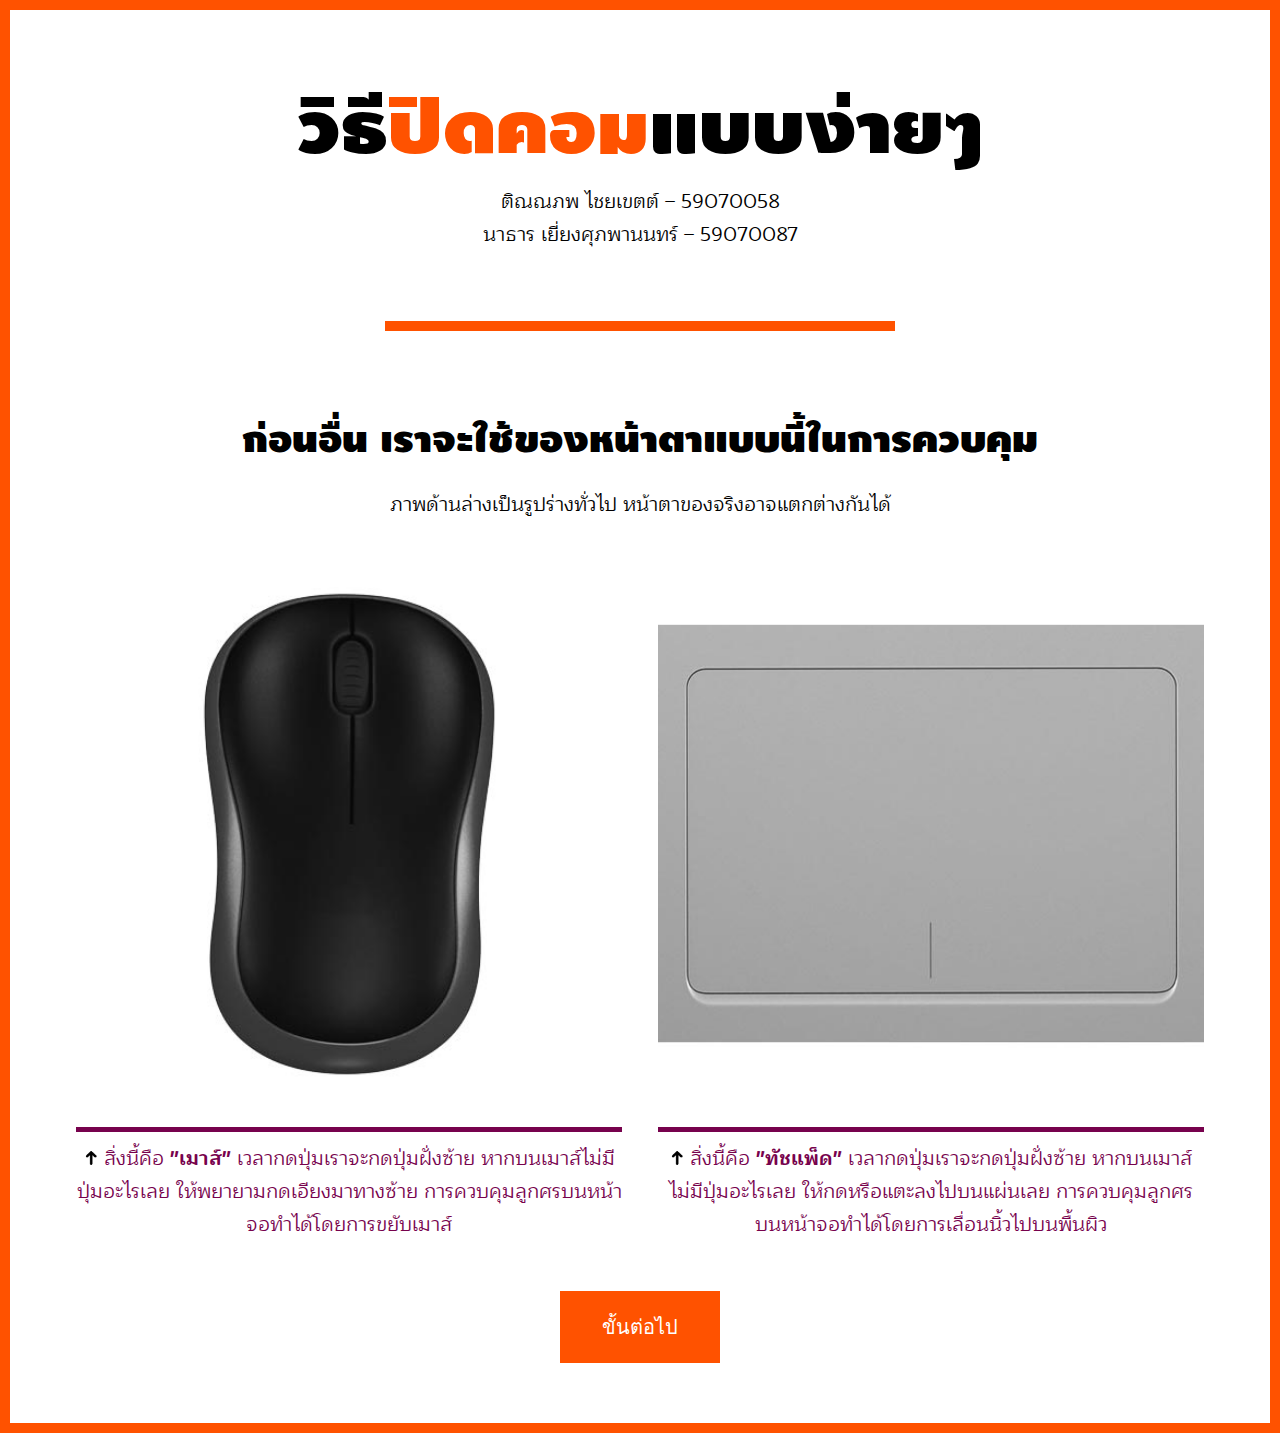
<file: index.html>
<!DOCTYPE html>
<html lang="th">
<head>
	<meta charset="UTF-8">
	<meta name="viewport" content="width=device-width, initial-scale=1">
	<title>วิธีปิดคอมพิวเตอร์</title>
	<link rel="icon" type="image/png" href="img/favicon.png" />
	<link rel="stylesheet" href="css/fluidable-min.css">
	<link rel="stylesheet" href="css/style.css">
	<link href="https://fonts.googleapis.com/css?family=Maitree:500" rel="stylesheet">
</head>
<body>
	<div class="title-wrap">
		<h1 class="title">วิธี<span>ปิดคอม</span>แบบง่ายๆ</h1>
		<p>ติณณภพ ไชยเขตต์ – 59070058</p>
		<p>นาธาร เยี่ยงศุภพานนทร์ – 59070087</p>
	</div>
	<hr>
	<div class="container content">
		<div class="col-group">
			<div class="col-12">
				<div class="textbox">
					<h1>ก่อนอื่น เราจะใช้ของหน้าตาแบบนี้ในการควบคุม</h1>
					<p>ภาพด้านล่างเป็นรูปร่างทั่วไป หน้าตาของจริงอาจแตกต่างกันได้</p>
				</div>
			</div>
			<div class="col-6">
				<img src="img/pointing-mouse.jpg" alt="เมาส์" class="fullwidth">
				<p class="caption"><img src="img/caption-up.png" alt="(ด้านบน)">สิ่งนี้คือ <strong>"เมาส์"</strong> เวลากดปุ่มเราจะกดปุ่มฝั่งซ้าย หากบนเมาส์ไม่มีปุ่มอะไรเลย ให้พยายามกดเอียงมาทางซ้าย
				การควบคุมลูกศรบนหน้าจอทำได้โดยการขยับเมาส์</p>
			</div>
			<div class="col-6">
				<img src="img/pointing-touchpad.jpg" alt="ทัชแพ็ด" class="fullwidth">
				<p class="caption"><img src="img/caption-up.png" alt="(ด้านบน)">สิ่งนี้คือ <strong>"ทัชแพ็ด"</strong> เวลากดปุ่มเราจะกดปุ่มฝั่งซ้าย หากบนเมาส์ไม่มีปุ่มอะไรเลย ให้กดหรือแตะลงไปบนแผ่นเลย
				การควบคุมลูกศรบนหน้าจอทำได้โดยการเลื่อนนิ้วไปบนพื้นผิว</p>
			</div>
		</div>
		<div class="btn-group">
			<a href="is-mac.html" class="button pulse">ขั้นต่อไป</a>
		</div>
	</div>
</body>
</html>
</file>
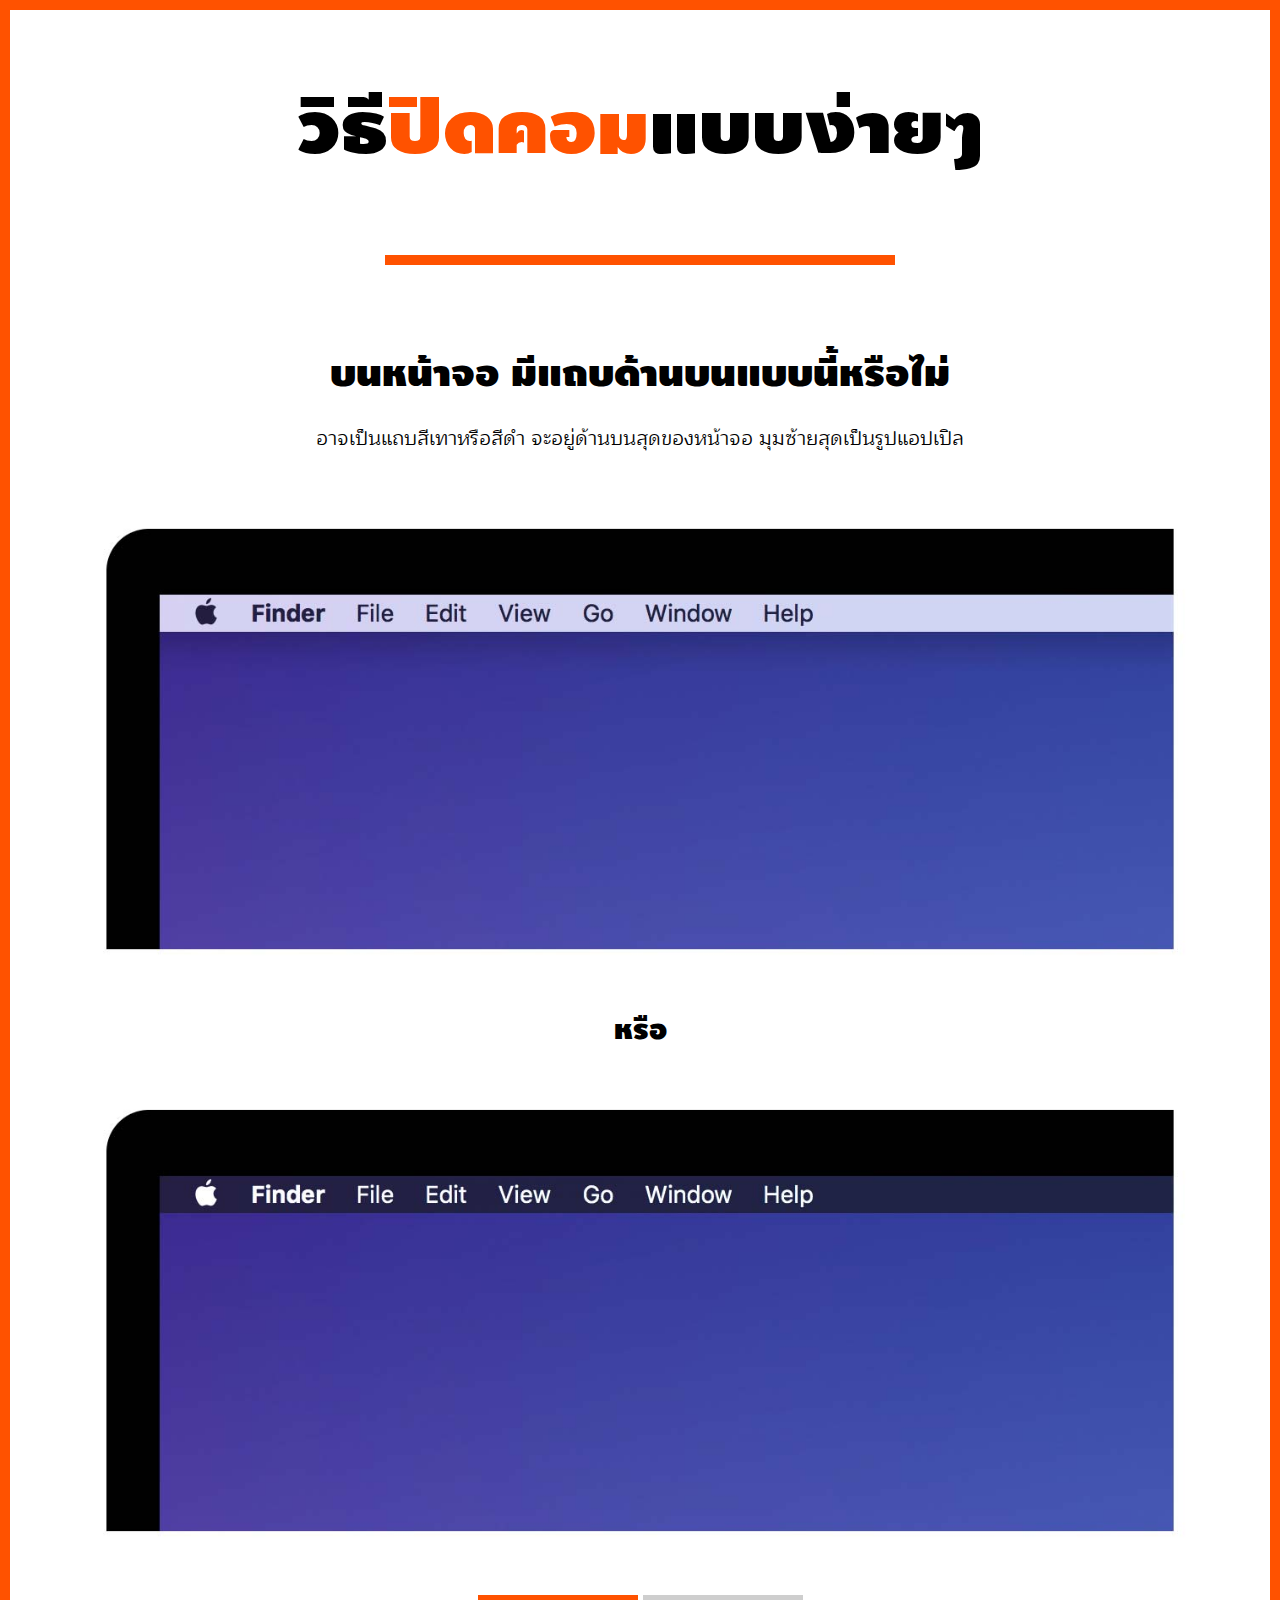
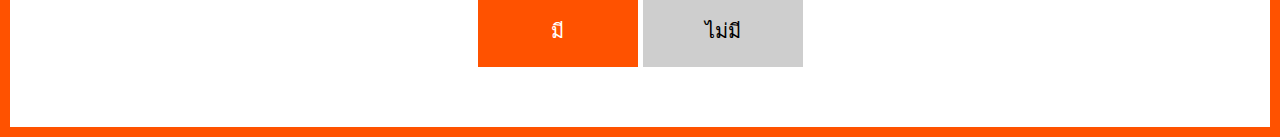
<file: is-mac.html>
<!DOCTYPE html>
<html lang="th">
<head>
	<meta charset="UTF-8">
	<meta name="viewport" content="width=device-width, initial-scale=1">
	<title>วิธีปิดคอมพิวเตอร์</title>
	<link rel="stylesheet" href="css/fluidable-min.css">
	<link rel="stylesheet" href="css/style.css">
	<link href="https://fonts.googleapis.com/css?family=Maitree:500" rel="stylesheet">
</head>
<body>
	<div class="title-wrap">
		<h1 class="title">วิธี<span>ปิดคอม</span>แบบง่ายๆ</h1>
	</div>
	<hr>
	<div class="container content">
		<div class="col-group">
			<div class="col-12">
				<div class="textbox">
					<h1>บนหน้าจอ มีแถบด้านบนแบบนี้หรือไม่</h1>
					<p>อาจเป็นแถบสีเทาหรือสีดำ จะอยู่ด้านบนสุดของหน้าจอ มุมซ้ายสุดเป็นรูปแอปเปิล</p>
				</div>
			</div>
			<div class="col-12">
				<img src="img/is-mac-grey.jpg" alt="Mac" class="fullwidth">
				<h2 class="text-center">หรือ</h2>
				<img src="img/is-mac-dark.jpg" alt="Mac" class="fullwidth">
			</div>
		</div>
		<div class="btn-group">
			<a href="shut-mac.html" class="button">มี</a>
			<a href="is-ubuntu.html" class="button grey">ไม่มี</a>
		</div>
	</div>
</body>
</html>
</file>
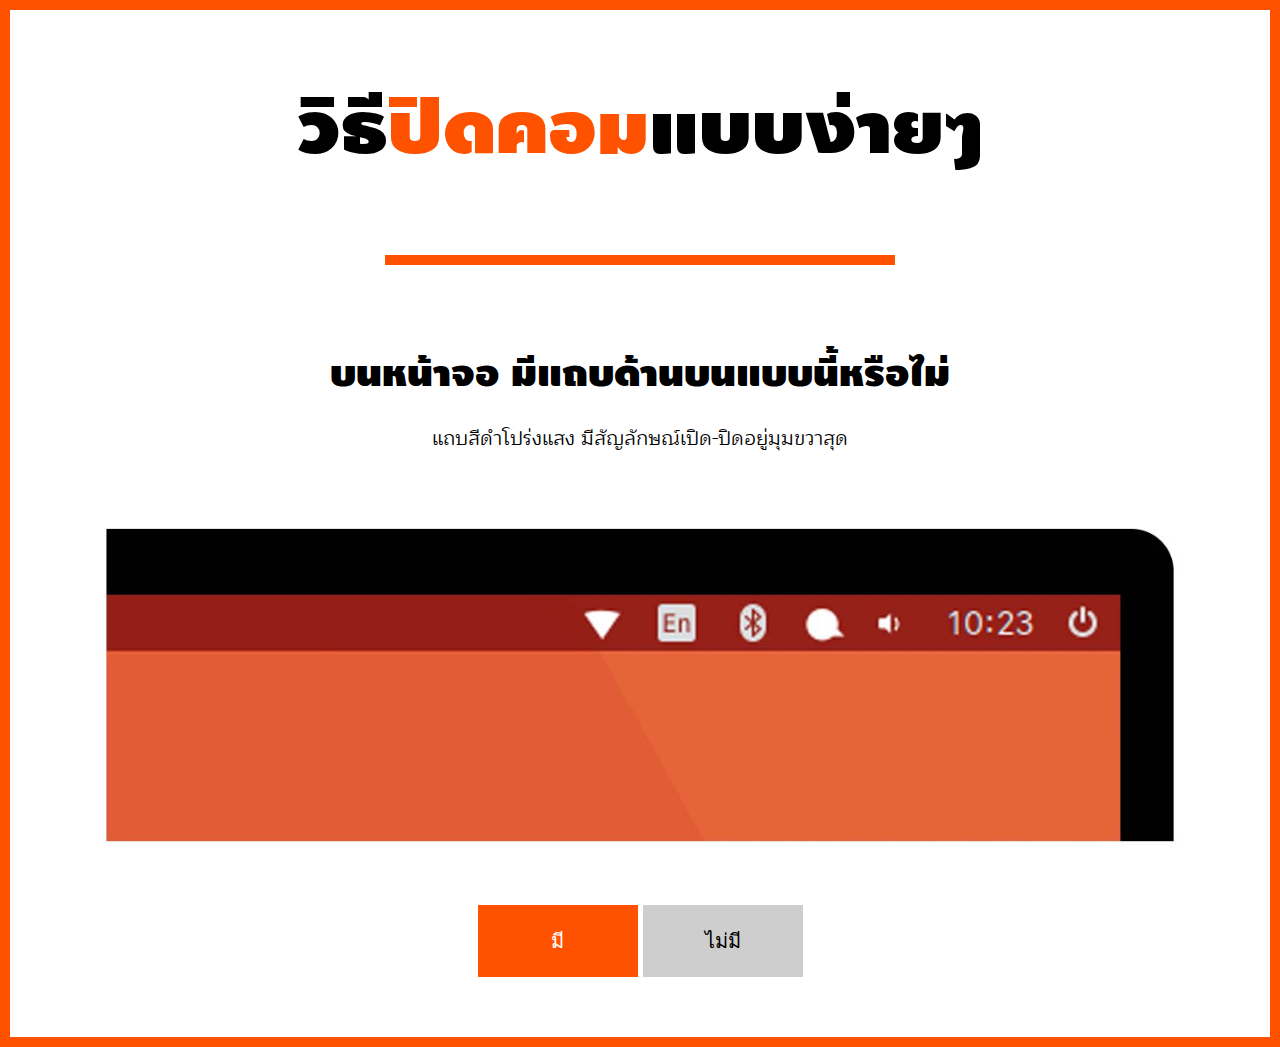
<file: is-ubuntu.html>
<!DOCTYPE html>
<html lang="th">
<head>
	<meta charset="UTF-8">
	<meta name="viewport" content="width=device-width, initial-scale=1">
	<title>วิธีปิดคอมพิวเตอร์</title>
	<link rel="stylesheet" href="css/fluidable-min.css">
	<link rel="stylesheet" href="css/style.css">
	<link href="https://fonts.googleapis.com/css?family=Maitree:500" rel="stylesheet">
</head>
<body>
	<div class="title-wrap">
		<h1 class="title">วิธี<span>ปิดคอม</span>แบบง่ายๆ</h1>
	</div>
	<hr>
	<div class="container content">
		<div class="col-group">
			<div class="col-12">
				<div class="textbox">
					<h1>บนหน้าจอ มีแถบด้านบนแบบนี้หรือไม่</h1>
					<p>แถบสีดำโปร่งแสง มีสัญลักษณ์เปิด-ปิดอยู่มุมขวาสุด</p>
				</div>
			</div>
			<div class="col-12">
				<img src="img/is-ubuntu.jpg" alt="Ubuntu" class="fullwidth">
			</div>
		</div>
		<div class="btn-group">
			<a href="shut-ubuntu.html" class="button">มี</a>
			<a href="is-win-xp.html" class="button grey">ไม่มี</a>
		</div>
	</div>
</body>
</html>
</file>
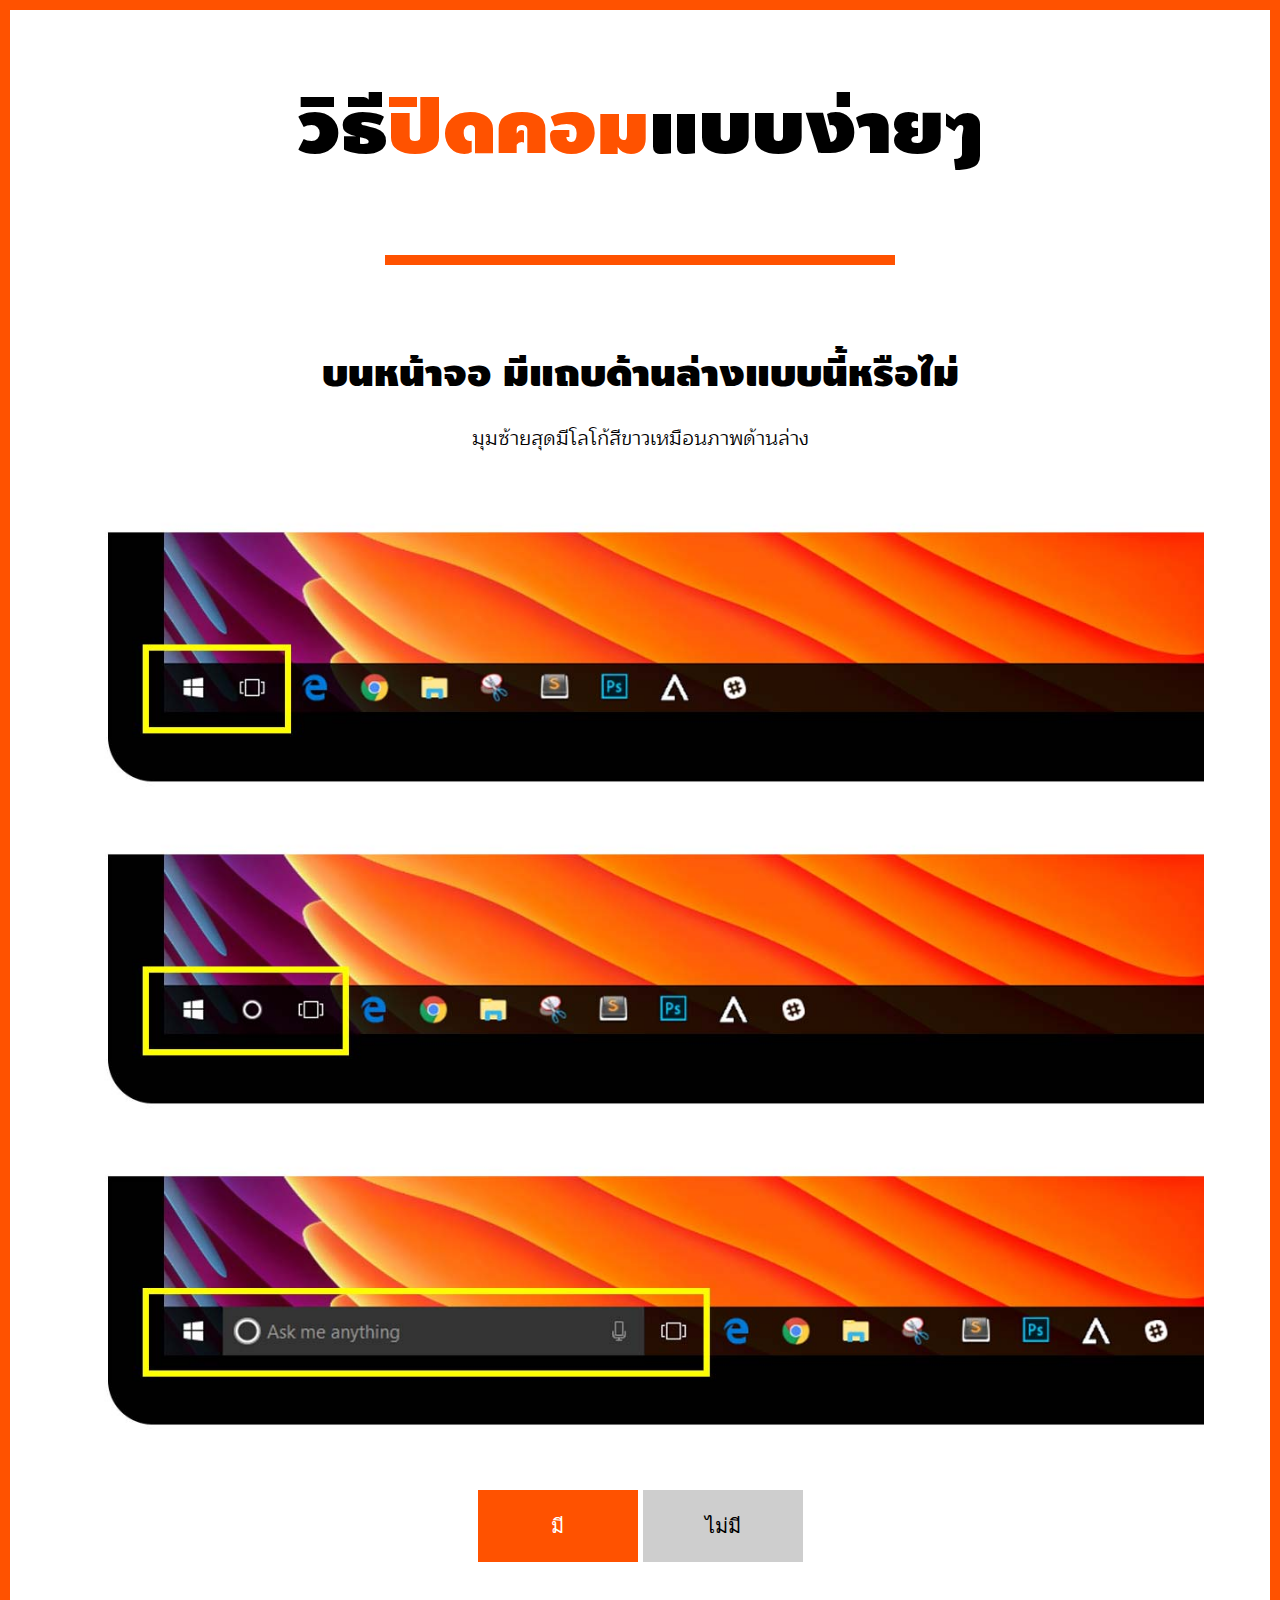
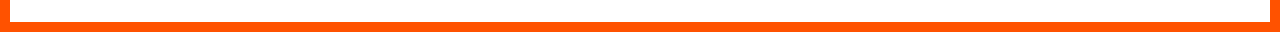
<file: is-win-10.html>
<!DOCTYPE html>
<html lang="th">
<head>
	<meta charset="UTF-8">
	<meta name="viewport" content="width=device-width, initial-scale=1">
	<title>วิธีปิดคอมพิวเตอร์</title>
	<link rel="stylesheet" href="css/fluidable-min.css">
	<link rel="stylesheet" href="css/style.css">
	<link href="https://fonts.googleapis.com/css?family=Maitree:500" rel="stylesheet">
</head>
<body>
	<div class="title-wrap">
		<h1 class="title">วิธี<span>ปิดคอม</span>แบบง่ายๆ</h1>
	</div>
	<hr>
	<div class="container content">
		<div class="col-group">
			<div class="col-12">
				<div class="textbox">
					<h1>บนหน้าจอ มีแถบด้านล่างแบบนี้หรือไม่</h1>
					<p>มุมซ้ายสุดมีโลโก้สีขาวเหมือนภาพด้านล่าง</p>
				</div>
			</div>
			<div class="col-12">
				<img src="img/is-win-10-1.jpg" alt="Windows 10" class="fullwidth">
				<img src="img/is-win-10-2.jpg" alt="Windows 10" class="fullwidth">
				<img src="img/is-win-10-3.jpg" alt="Windows 10" class="fullwidth">
			</div>
		</div>
		<div class="btn-group">
			<a href="shut-win-10.html" class="button">มี</a>
			<a href="is-win-8.html" class="button grey">ไม่มี</a>
		</div>
	</div>
</body>
</html>
</file>
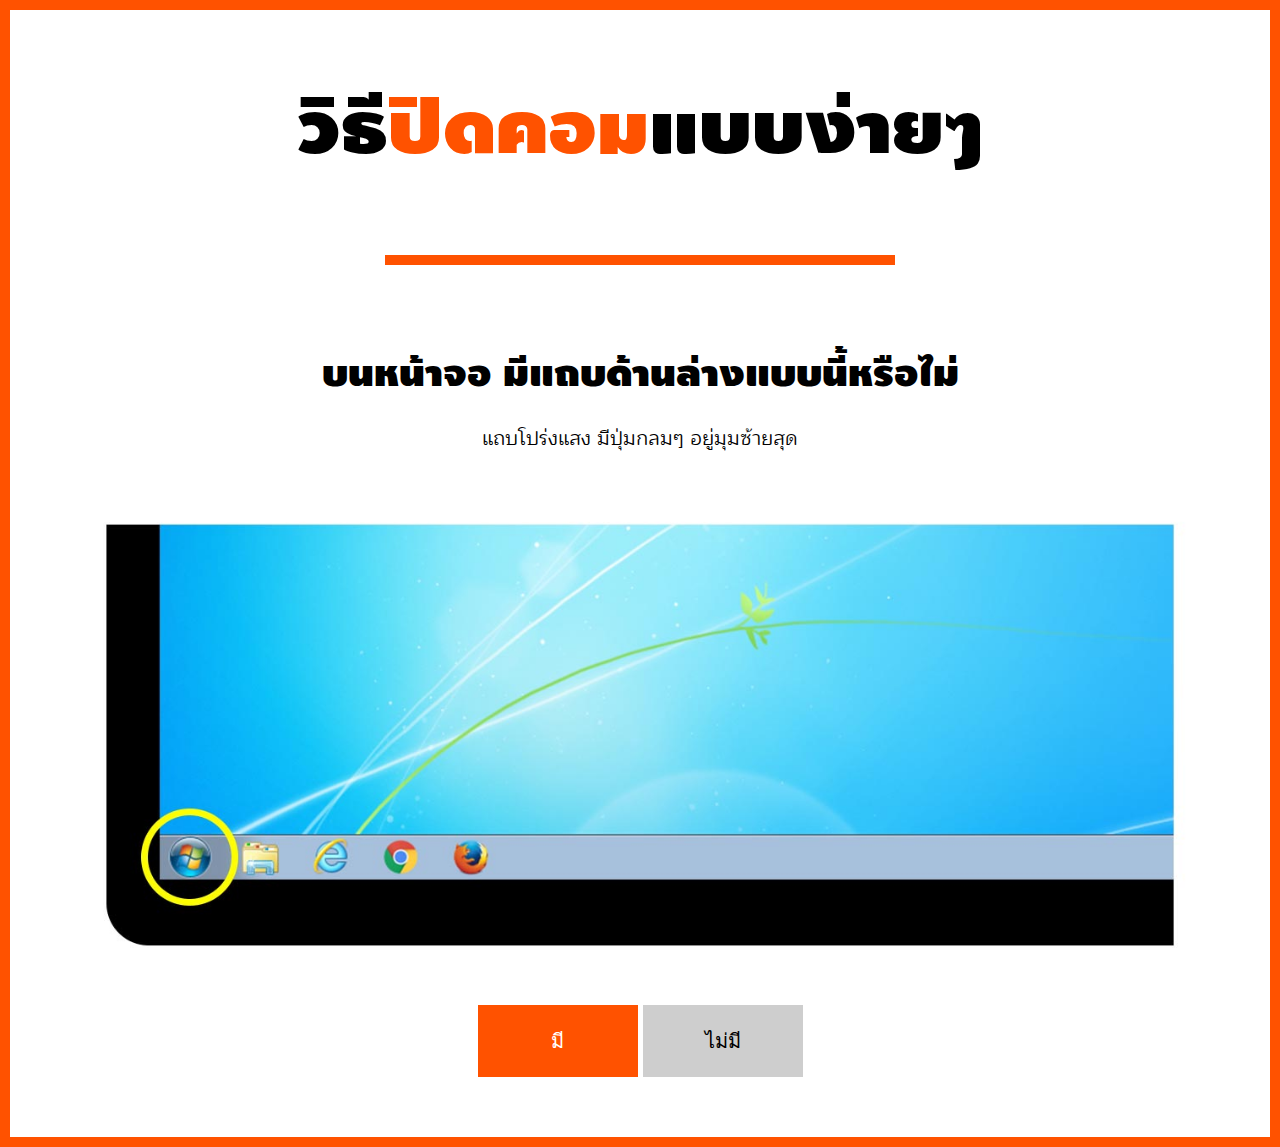
<file: is-win-7.html>
<!DOCTYPE html>
<html lang="th">
<head>
	<meta charset="UTF-8">
	<meta name="viewport" content="width=device-width, initial-scale=1">
	<title>วิธีปิดคอมพิวเตอร์</title>
	<link rel="stylesheet" href="css/fluidable-min.css">
	<link rel="stylesheet" href="css/style.css">
	<link href="https://fonts.googleapis.com/css?family=Maitree:500" rel="stylesheet">
</head>
<body>
	<div class="title-wrap">
		<h1 class="title">วิธี<span>ปิดคอม</span>แบบง่ายๆ</h1>
	</div>
	<hr>
	<div class="container content">
		<div class="col-group">
			<div class="col-12">
				<div class="textbox">
					<h1>บนหน้าจอ มีแถบด้านล่างแบบนี้หรือไม่</h1>
					<p>แถบโปร่งแสง มีปุ่มกลมๆ อยู่มุมซ้ายสุด</p>
				</div>
			</div>
			<div class="col-12">
				<img src="img/is-win-7.jpg" alt="Windows 7" class="fullwidth">
			</div>
		</div>
		<div class="btn-group">
			<a href="shut-win-7.html" class="button">มี</a>
			<a href="is-win-10.html" class="button grey">ไม่มี</a>
		</div>
	</div>
</body>
</html>
</file>
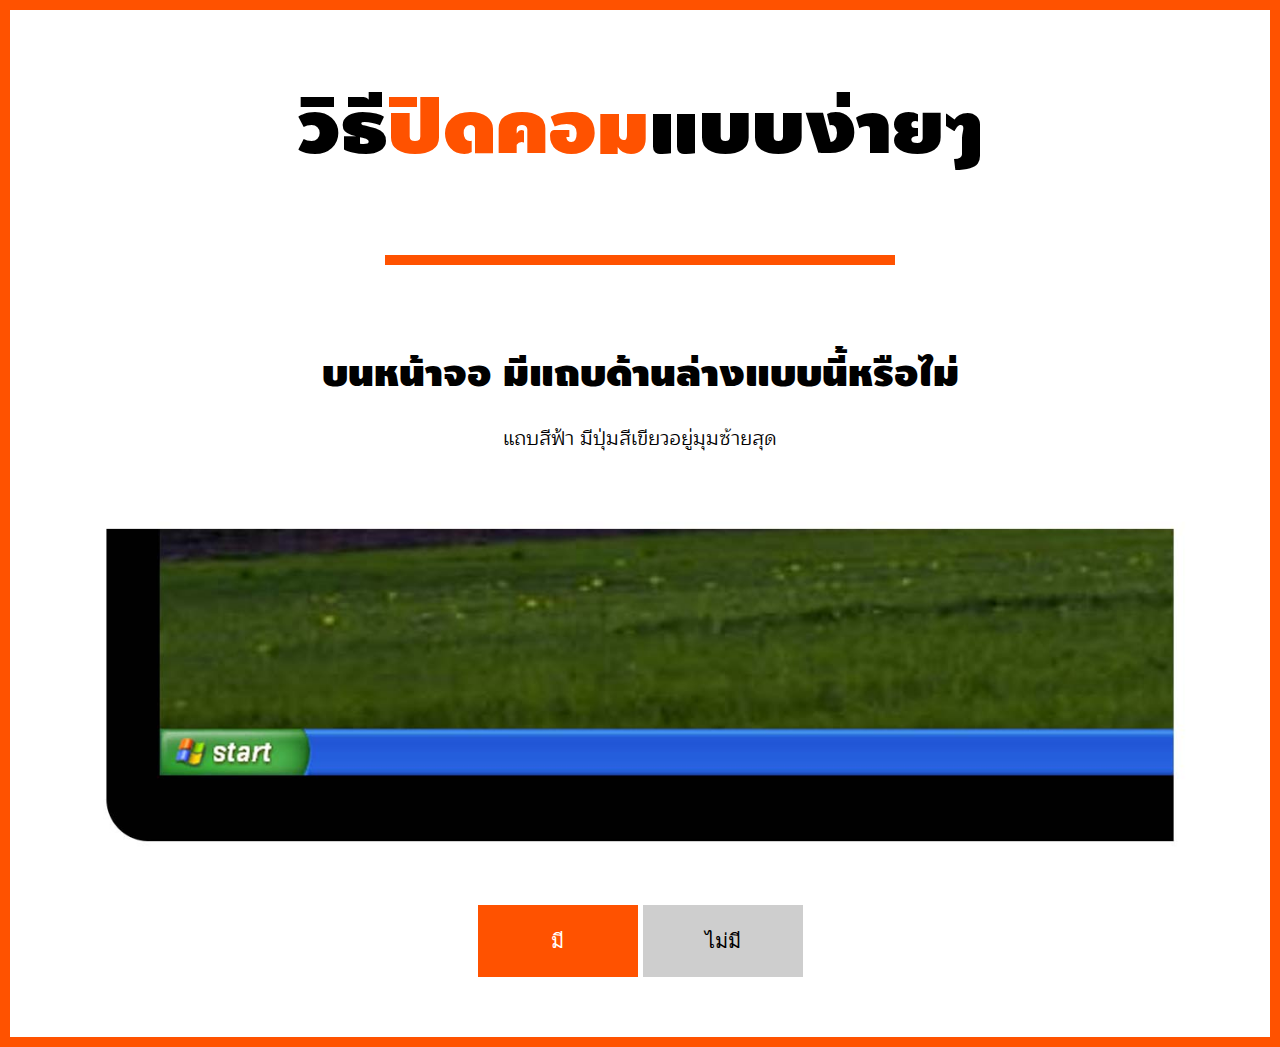
<file: is-win-xp.html>
<!DOCTYPE html>
<html lang="th">
<head>
	<meta charset="UTF-8">
	<meta name="viewport" content="width=device-width, initial-scale=1">
	<title>วิธีปิดคอมพิวเตอร์</title>
	<link rel="stylesheet" href="css/fluidable-min.css">
	<link rel="stylesheet" href="css/style.css">
	<link href="https://fonts.googleapis.com/css?family=Maitree:500" rel="stylesheet">
</head>
<body>
	<div class="title-wrap">
		<h1 class="title">วิธี<span>ปิดคอม</span>แบบง่ายๆ</h1>
	</div>
	<hr>
	<div class="container content">
		<div class="col-group">
			<div class="col-12">
				<div class="textbox">
					<h1>บนหน้าจอ มีแถบด้านล่างแบบนี้หรือไม่</h1>
					<p>แถบสีฟ้า มีปุ่มสีเขียวอยู่มุมซ้ายสุด</p>
				</div>
			</div>
			<div class="col-12">
				<img src="img/is-win-xp.jpg" alt="Windows XP" class="fullwidth">
			</div>
		</div>
		<div class="btn-group">
			<a href="shut-win-xp.html" class="button">มี</a>
			<a href="is-win-7.html" class="button grey">ไม่มี</a>
		</div>
	</div>
</body>
</html>
</file>
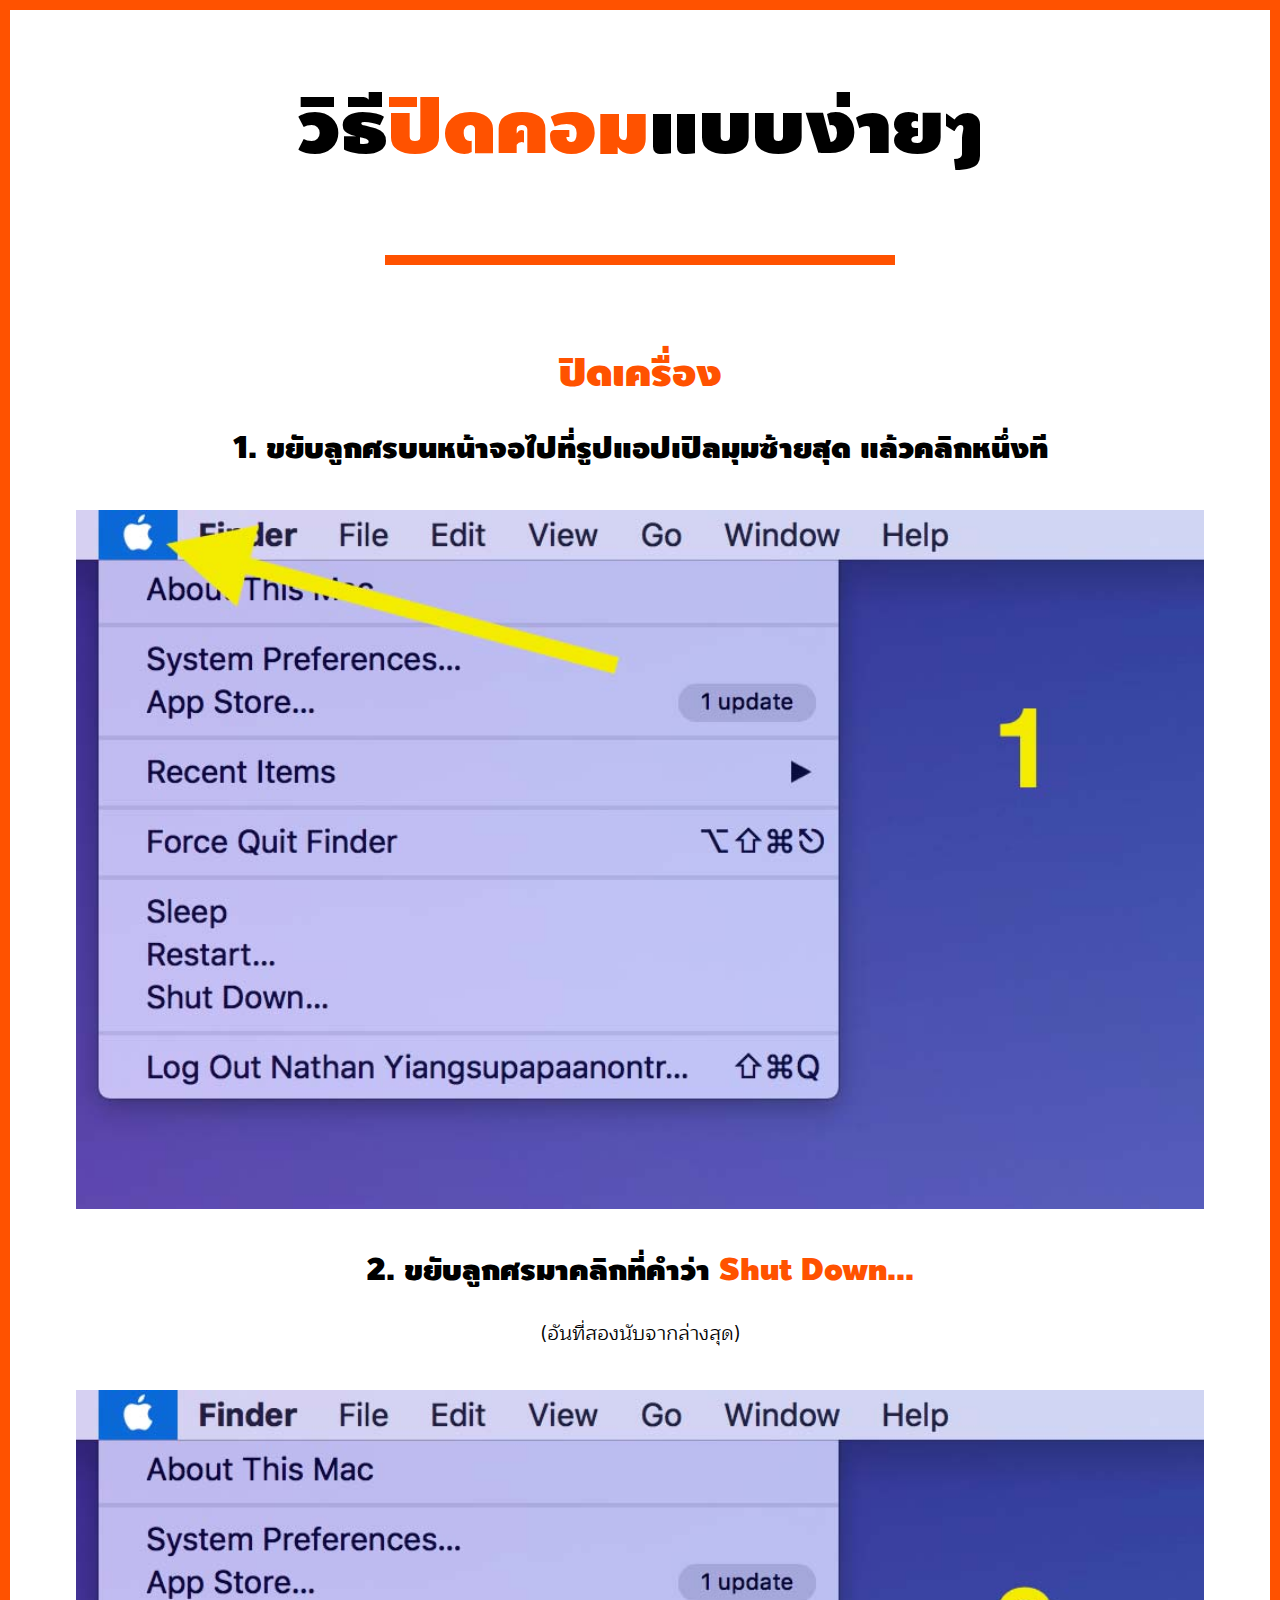
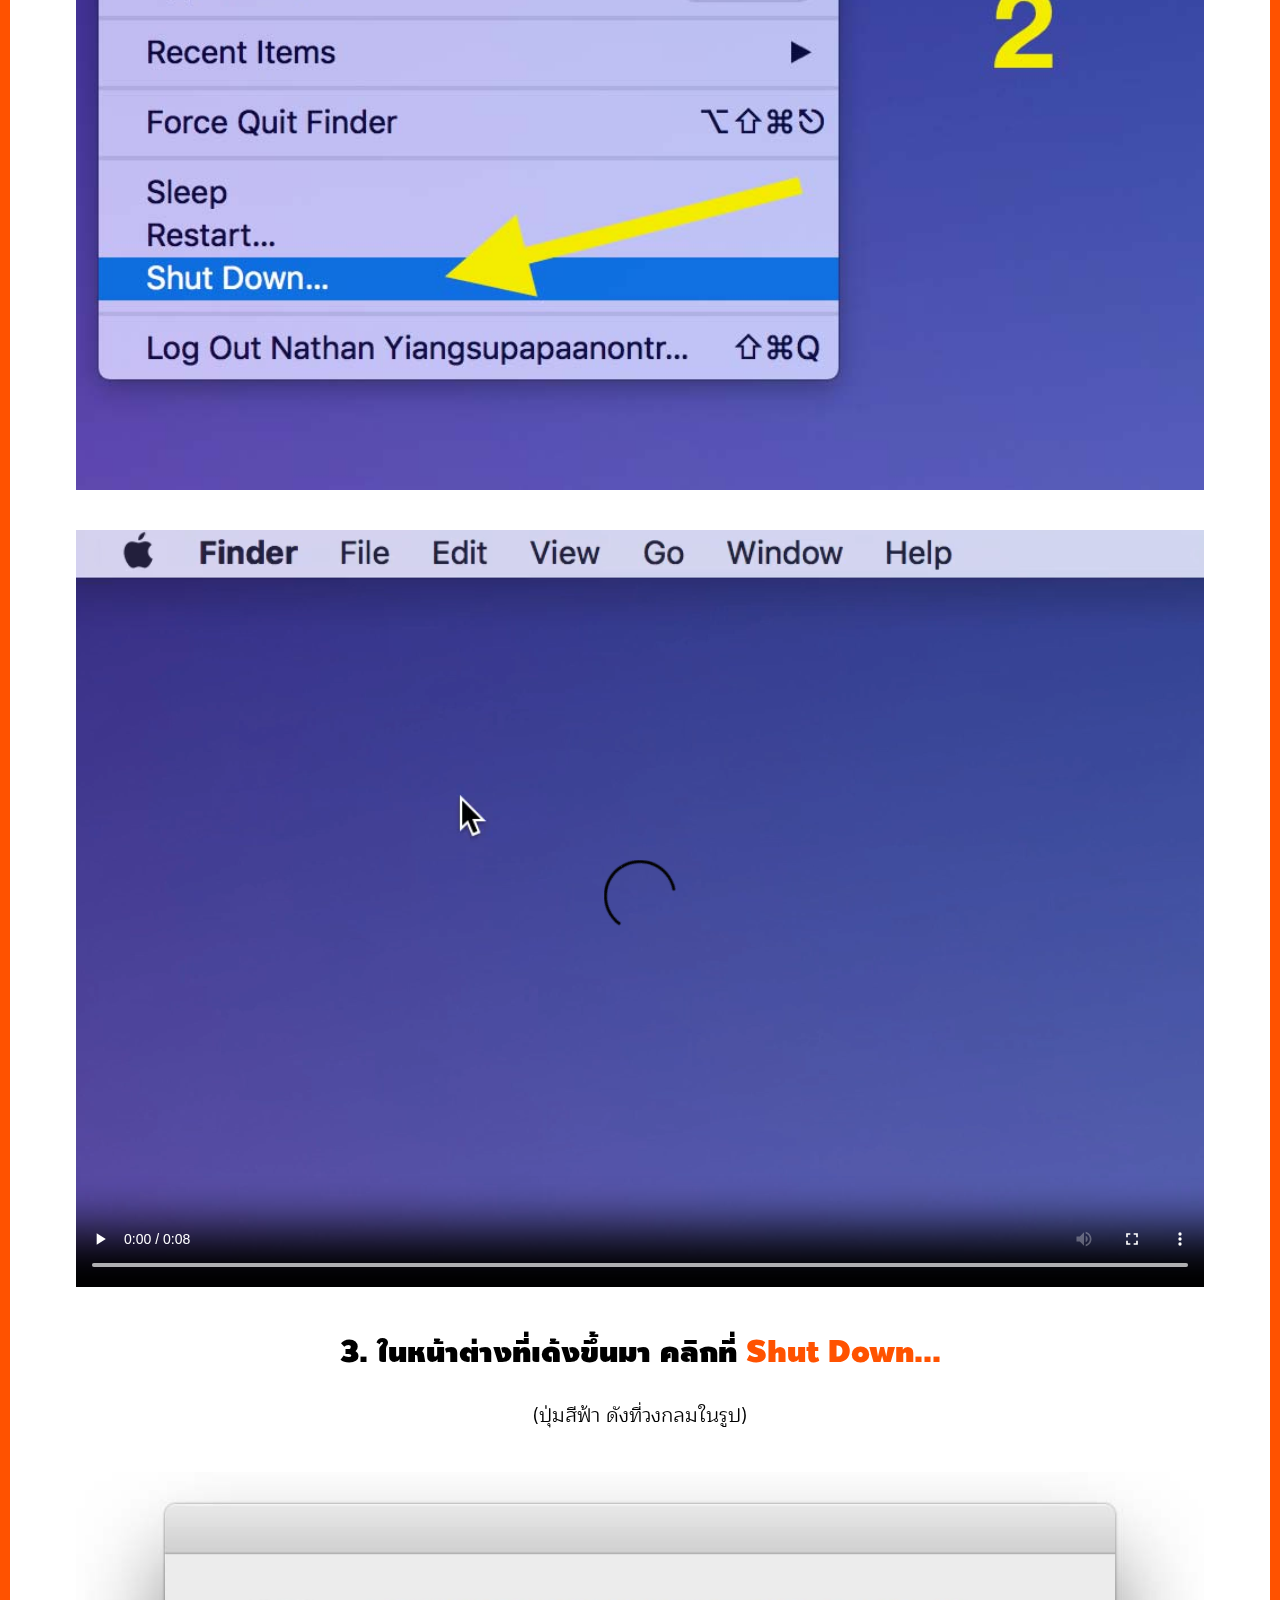
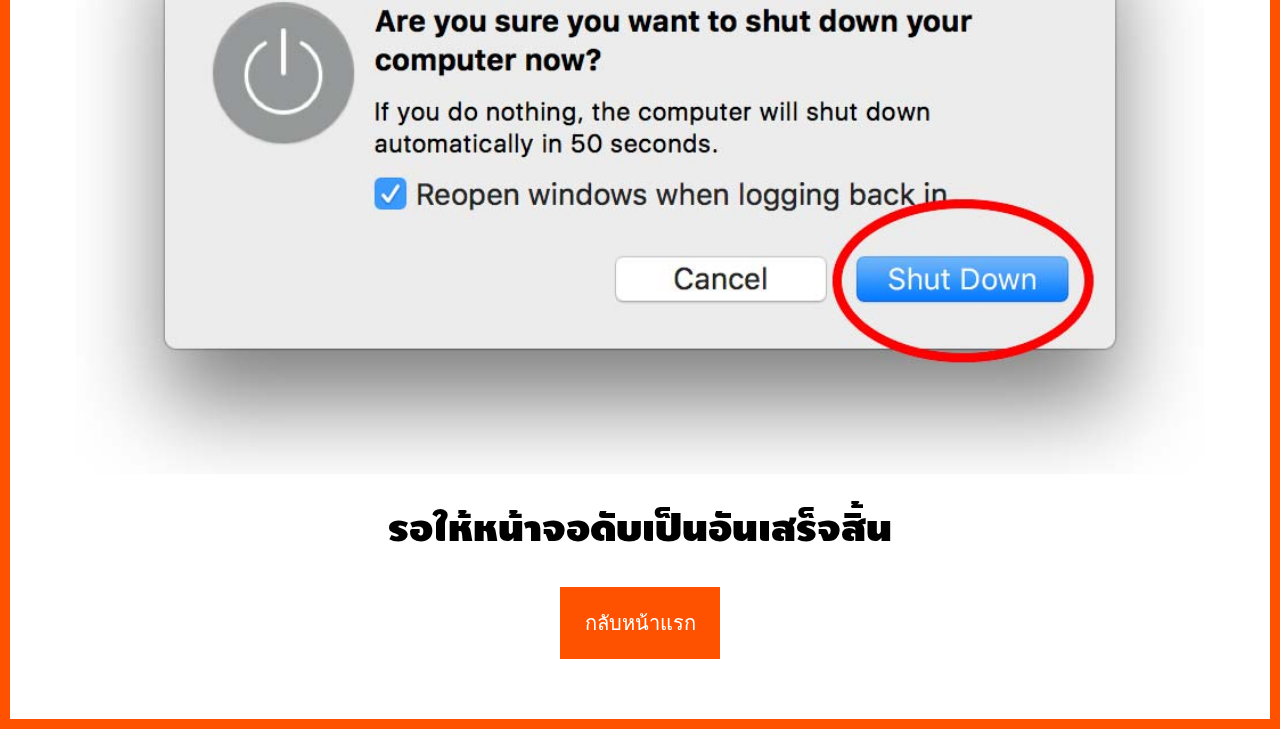
<file: shut-mac.html>
<!DOCTYPE html>
<html lang="th">
<head>
	<meta charset="UTF-8">
	<meta name="viewport" content="width=device-width, initial-scale=1">
	<title>วิธีปิดคอมพิวเตอร์</title>
	<link rel="stylesheet" href="css/fluidable-min.css">
	<link rel="stylesheet" href="css/style.css">
	<link href="https://fonts.googleapis.com/css?family=Maitree:500" rel="stylesheet">
</head>
<body>
	<div class="title-wrap">
		<h1 class="title">วิธี<span>ปิดคอม</span>แบบง่ายๆ</h1>
	</div>
	<hr>
	<div class="container content">
		<div class="col-group">
			<div class="col-12">
				<div class="textbox">
					<h1><span>ปิดเครื่อง</span></h1>
					<h2>1. ขยับลูกศรบนหน้าจอไปที่รูปแอปเปิลมุมซ้ายสุด แล้วคลิกหนึ่งที</h2>
				</div>
			</div>
			<div class="col-12">
				<img src="img/mac/shut-mac-1.jpg" alt="วิธีปิดเครื่อง" class="fullwidth">
				<div class="textbox">
					<h2>2. ขยับลูกศรมาคลิกที่คำว่า <span>Shut Down...</span></h2>
					<p>(อันที่สองนับจากล่างสุด)</p>
				</div>
				<img src="img/mac/shut-mac-2.jpg" alt="วิธีปิดเครื่อง" class="fullwidth">
				<video controls autoplay loop>
					<source src="vid/shut-mac.mp4" type="video/mp4">
				</video>
			</div>
			<div class="col-12">
				<div class="textbox">
					<h2>3. ในหน้าต่างที่เด้งขึ้นมา คลิกที่ <span>Shut Down...</span></h2>
					<p>(ปุ่มสีฟ้า ดังที่วงกลมในรูป)</p>
				</div>
				<img src="img/mac/shut-mac-3.jpg" alt="วิธีปิดเครื่อง" class="fullwidth">
				<h1 class="text-center">รอให้หน้าจอดับเป็นอันเสร็จสิ้น</h1>
			</div>
		</div>
		<div class="btn-group">
			<a href="index.html" class="button pulse">กลับหน้าแรก</a>
		</div>
	</div>
</body>
</html>
</file>
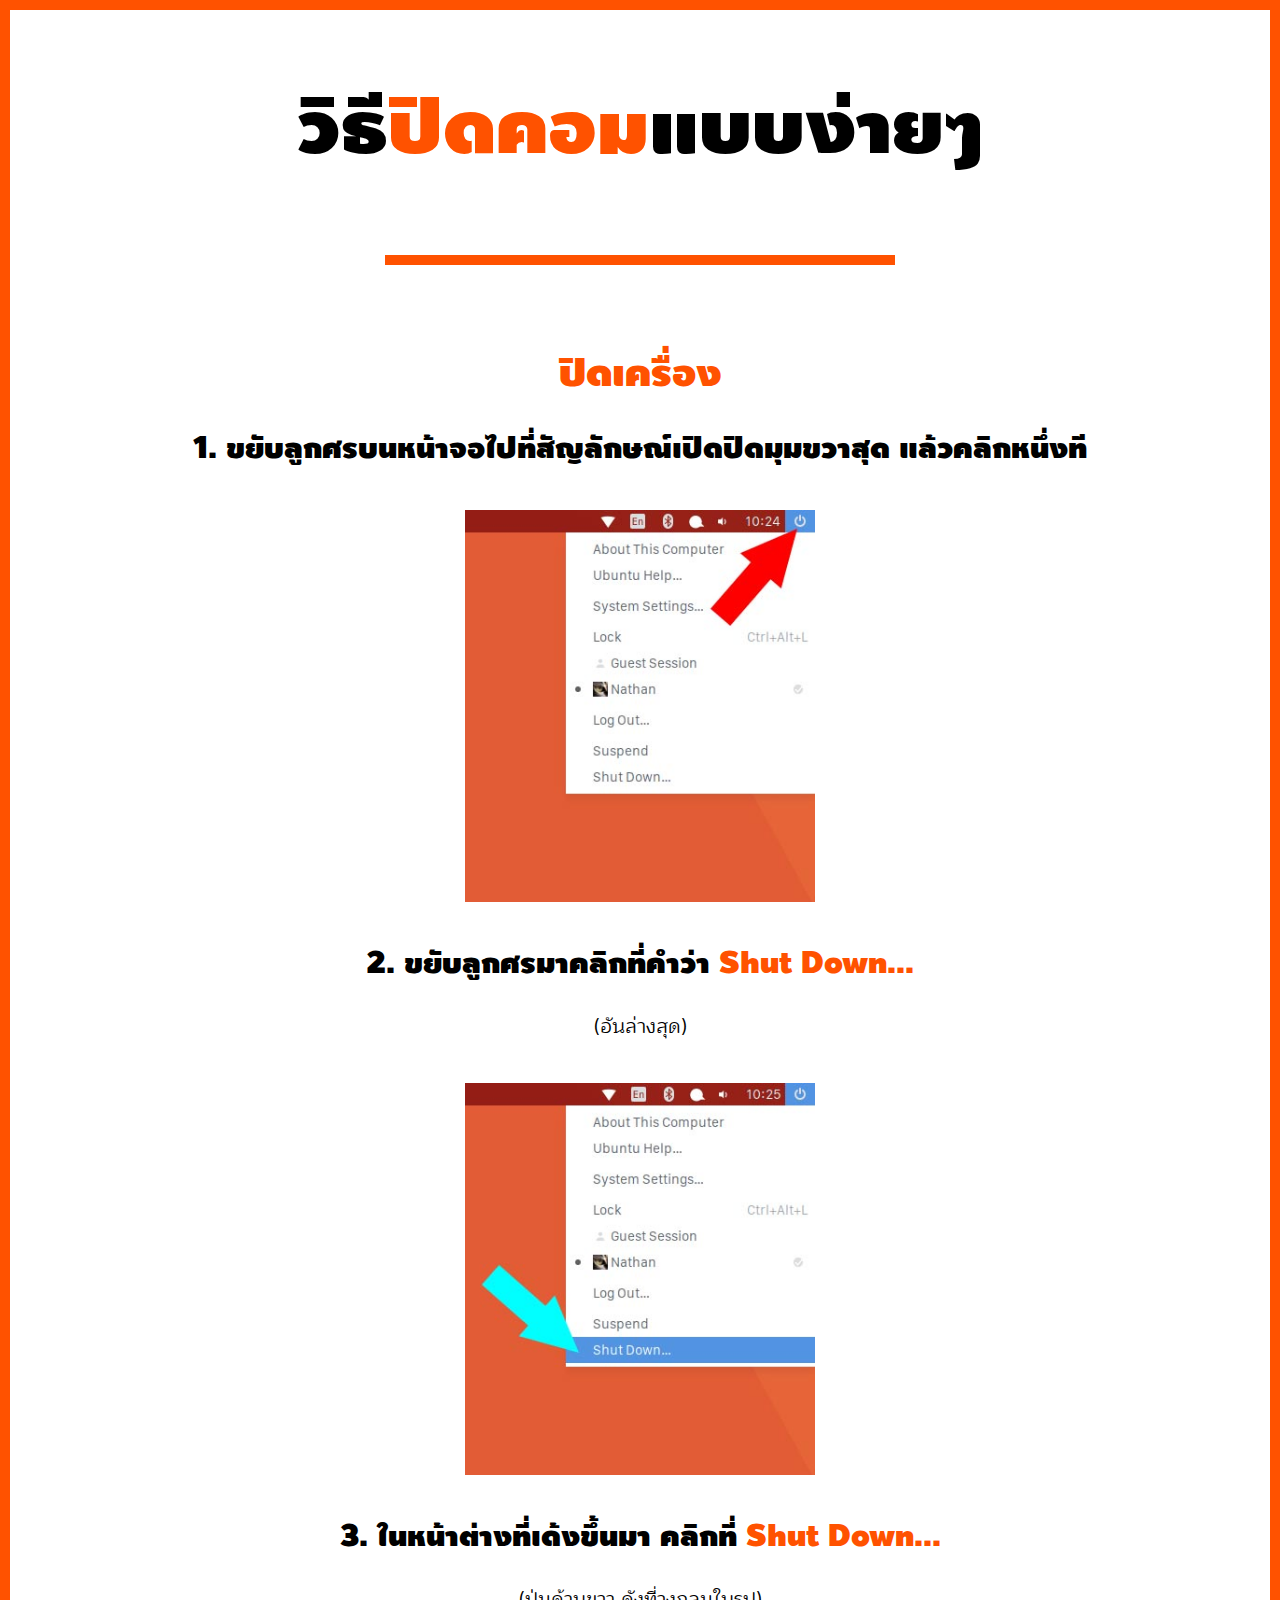
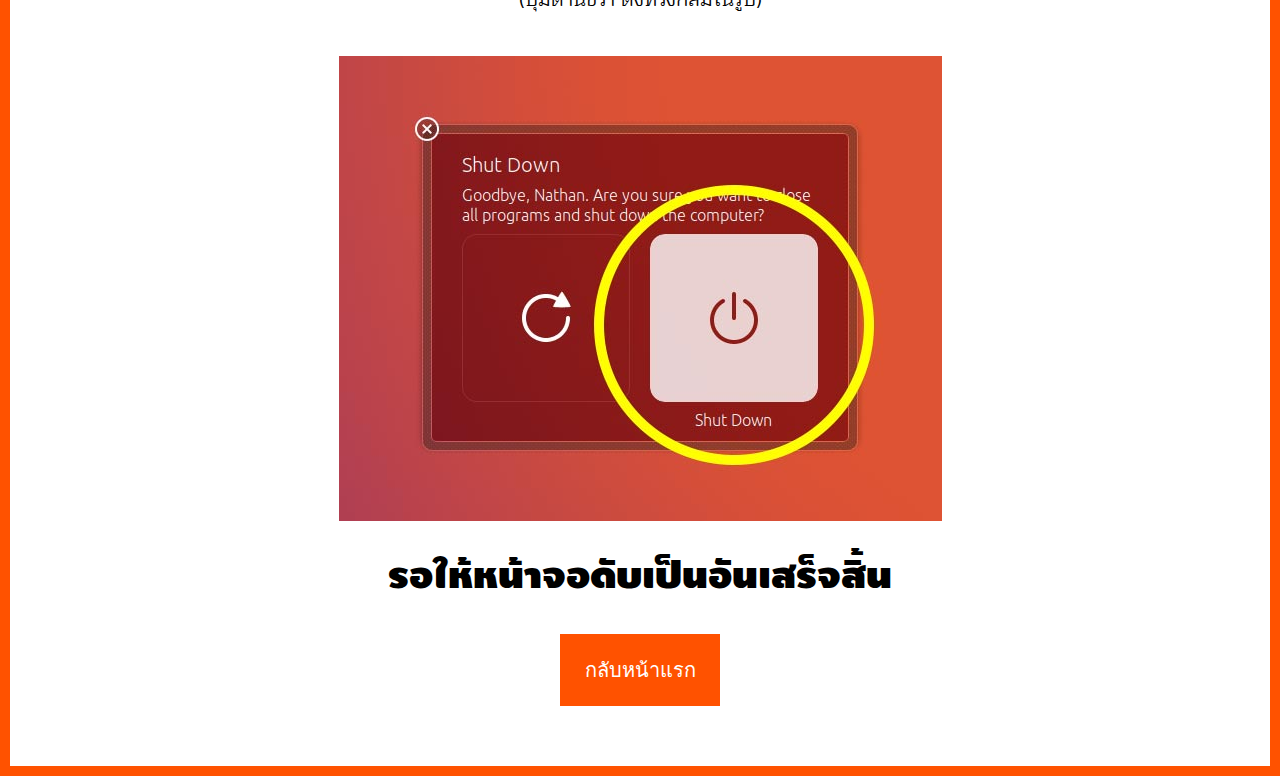
<file: shut-ubuntu.html>
<!DOCTYPE html>
<html lang="th">
<head>
	<meta charset="UTF-8">
	<meta name="viewport" content="width=device-width, initial-scale=1">
	<title>วิธีปิดคอมพิวเตอร์</title>
	<link rel="stylesheet" href="css/fluidable-min.css">
	<link rel="stylesheet" href="css/style.css">
	<link href="https://fonts.googleapis.com/css?family=Maitree:500" rel="stylesheet">
</head>
<body>
	<div class="title-wrap">
		<h1 class="title">วิธี<span>ปิดคอม</span>แบบง่ายๆ</h1>
	</div>
	<hr>
	<div class="container content">
		<div class="col-group">
			<div class="col-12">
				<div class="textbox">
					<h1><span>ปิดเครื่อง</span></h1>
					<h2>1. ขยับลูกศรบนหน้าจอไปที่สัญลักษณ์เปิดปิดมุมขวาสุด แล้วคลิกหนึ่งที</h2>
				</div>
			</div>
			<div class="col-12">
				<img src="img/ubuntu/shut-ubuntu-1.jpg" alt="วิธีปิดเครื่อง" class="img-center ubuntu">
				<div class="textbox">
					<h2>2. ขยับลูกศรมาคลิกที่คำว่า <span>Shut Down...</span></h2>
					<p>(อันล่างสุด)</p>
				</div>
				<img src="img/ubuntu/shut-ubuntu-2.jpg" alt="วิธีปิดเครื่อง" class="img-center ubuntu">
			</div>
			<div class="col-12">
				<div class="textbox">
					<h2>3. ในหน้าต่างที่เด้งขึ้นมา คลิกที่ <span>Shut Down...</span></h2>
					<p>(ปุ่มด้านขวา ดังที่วงกลมในรูป)</p>
				</div>
				<img src="img/ubuntu/shut-ubuntu-3.jpg" alt="วิธีปิดเครื่อง" class="img-center ubuntu large">
				<h1 class="text-center">รอให้หน้าจอดับเป็นอันเสร็จสิ้น</h1>
			</div>
		</div>
		<div class="btn-group">
			<a href="index.html" class="button pulse">กลับหน้าแรก</a>
		</div>
	</div>
</body>
</html>
</file>
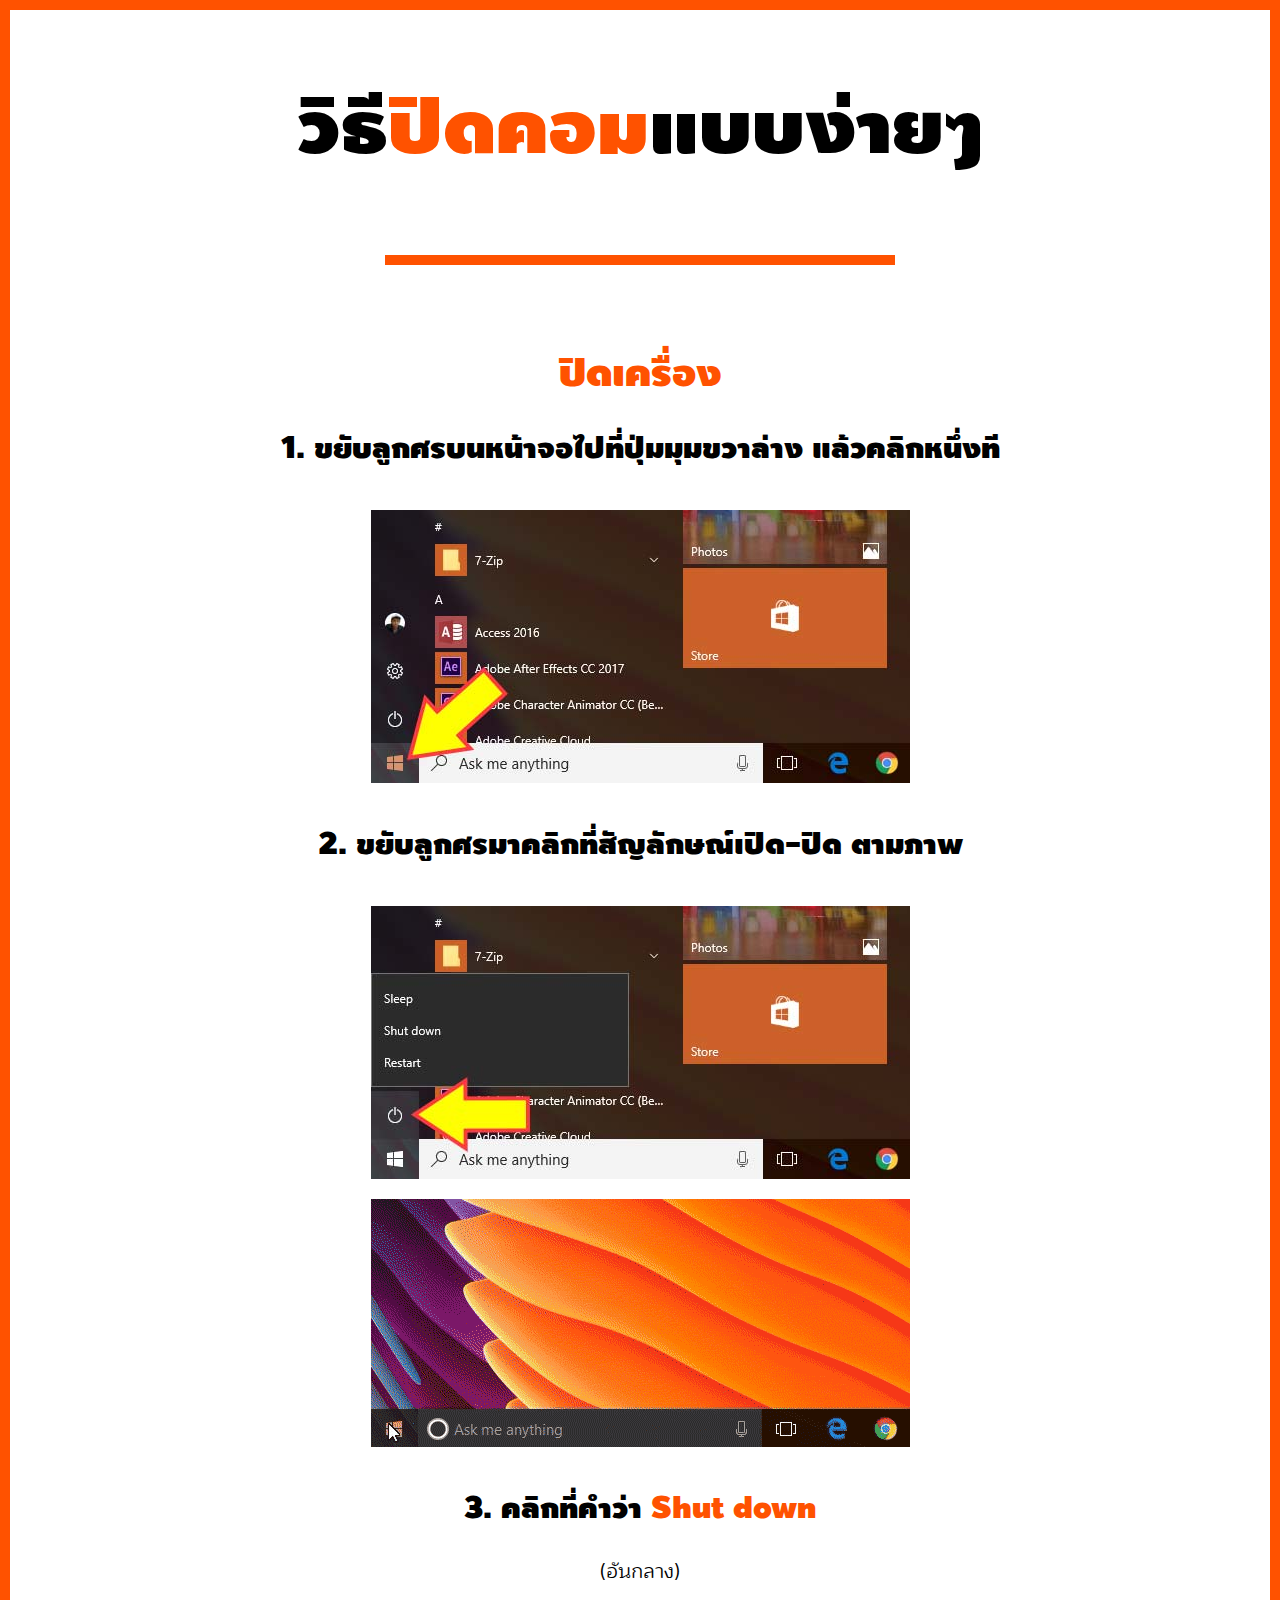
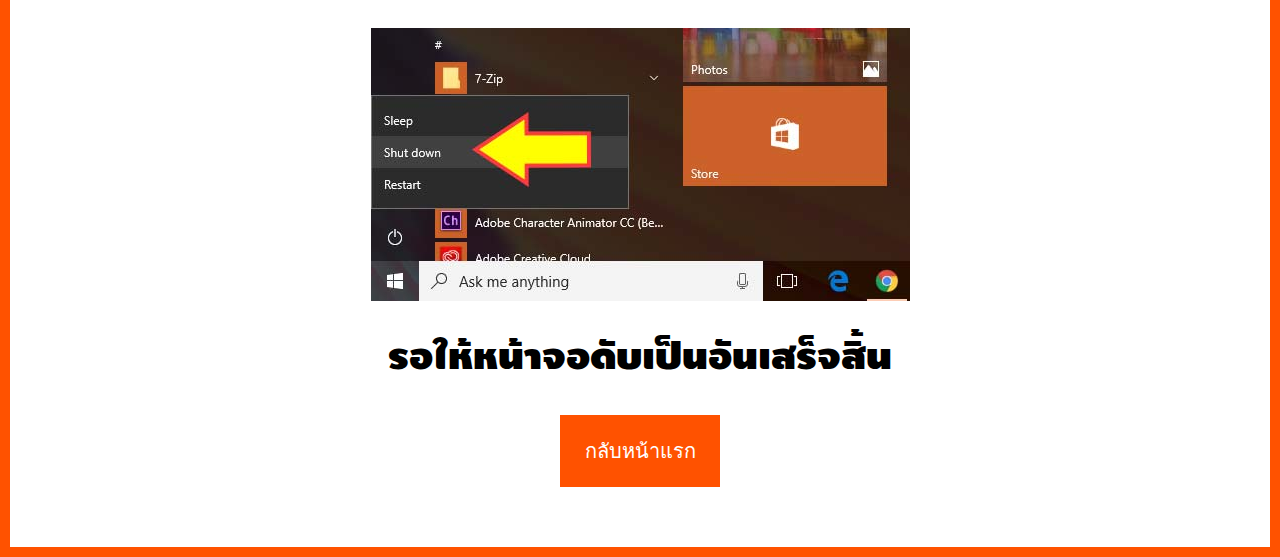
<file: shut-win-10.html>
<!DOCTYPE html>
<html lang="th">
<head>
	<meta charset="UTF-8">
	<meta name="viewport" content="width=device-width, initial-scale=1">
	<title>วิธีปิดคอมพิวเตอร์</title>
	<link rel="stylesheet" href="css/fluidable-min.css">
	<link rel="stylesheet" href="css/style.css">
	<link href="https://fonts.googleapis.com/css?family=Maitree:500" rel="stylesheet">
</head>
<body>
	<div class="title-wrap">
		<h1 class="title">วิธี<span>ปิดคอม</span>แบบง่ายๆ</h1>
	</div>
	<hr>
	<div class="container content">
		<div class="col-group">
			<div class="col-12">
				<div class="textbox">
					<h1><span>ปิดเครื่อง</span></h1>
					<h2>1. ขยับลูกศรบนหน้าจอไปที่ปุ่มมุมขวาล่าง แล้วคลิกหนึ่งที</h2>
				</div>
			</div>
			<div class="col-12">
				<img src="img/win-10/shut-win-10-1.jpg" alt="วิธีปิดเครื่อง" class="img-center win-10">
				<div class="textbox">
					<h2>2. ขยับลูกศรมาคลิกที่สัญลักษณ์เปิด-ปิด ตามภาพ</h2>
				</div>
				<img src="img/win-10/shut-win-10-2.jpg" alt="วิธีปิดเครื่อง" class="img-center win-10">
				<img src="img/win-10/shut-win-10.gif" alt="วิธีปิดเครื่อง" class="img-center win-10" style="margin-top: 1em">
			</div>
			<div class="col-12">
				<div class="textbox">
					<h2>3. คลิกที่คำว่า <span>Shut down</span></h2>
					<p>(อันกลาง)</p>
				</div>
				<img src="img/win-10/shut-win-10-3.jpg" alt="วิธีปิดเครื่อง" class="img-center win-10">
				<h1 class="text-center">รอให้หน้าจอดับเป็นอันเสร็จสิ้น</h1>
			</div>
		</div>
		<div class="btn-group">
			<a href="index.html" class="button pulse">กลับหน้าแรก</a>
		</div>
	</div>
</body>
</html>
</file>
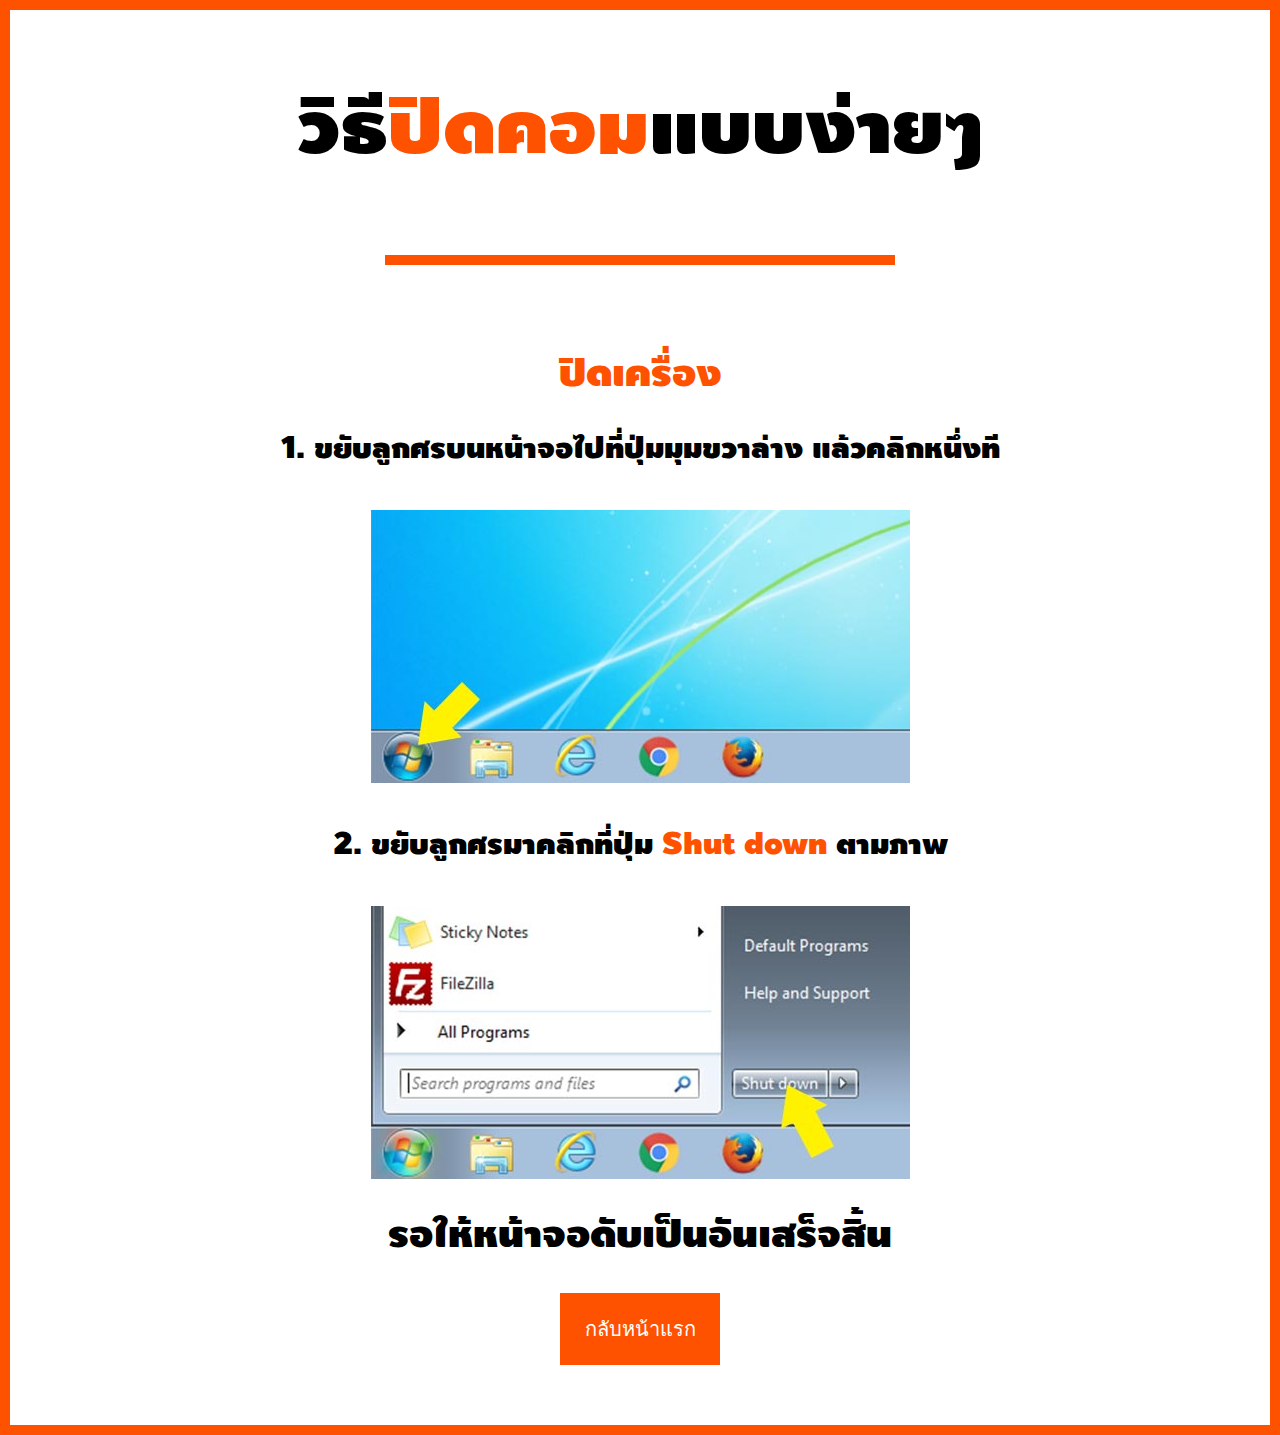
<file: shut-win-7.html>
<!DOCTYPE html>
<html lang="th">
<head>
	<meta charset="UTF-8">
	<meta name="viewport" content="width=device-width, initial-scale=1">
	<title>วิธีปิดคอมพิวเตอร์</title>
	<link rel="stylesheet" href="css/fluidable-min.css">
	<link rel="stylesheet" href="css/style.css">
	<link href="https://fonts.googleapis.com/css?family=Maitree:500" rel="stylesheet">
</head>
<body>
	<div class="title-wrap">
		<h1 class="title">วิธี<span>ปิดคอม</span>แบบง่ายๆ</h1>
	</div>
	<hr>
	<div class="container content">
		<div class="col-group">
			<div class="col-12">
				<div class="textbox">
					<h1><span>ปิดเครื่อง</span></h1>
					<h2>1. ขยับลูกศรบนหน้าจอไปที่ปุ่มมุมขวาล่าง แล้วคลิกหนึ่งที</h2>
				</div>
			</div>
			<div class="col-12">
				<img src="img/win-7/shut-win-7-1.jpg" alt="วิธีปิดเครื่อง" class="img-center win-10">
				<div class="textbox">
					<h2>2. ขยับลูกศรมาคลิกที่ปุ่ม <span>Shut down</span> ตามภาพ</h2>
				</div>
				<img src="img/win-7/shut-win-7-2.jpg" alt="วิธีปิดเครื่อง" class="img-center win-10">
				<h1 class="text-center">รอให้หน้าจอดับเป็นอันเสร็จสิ้น</h1>
			</div>
		</div>
		<div class="btn-group">
			<a href="index.html" class="button pulse">กลับหน้าแรก</a>
		</div>
	</div>
</body>
</html>
</file>
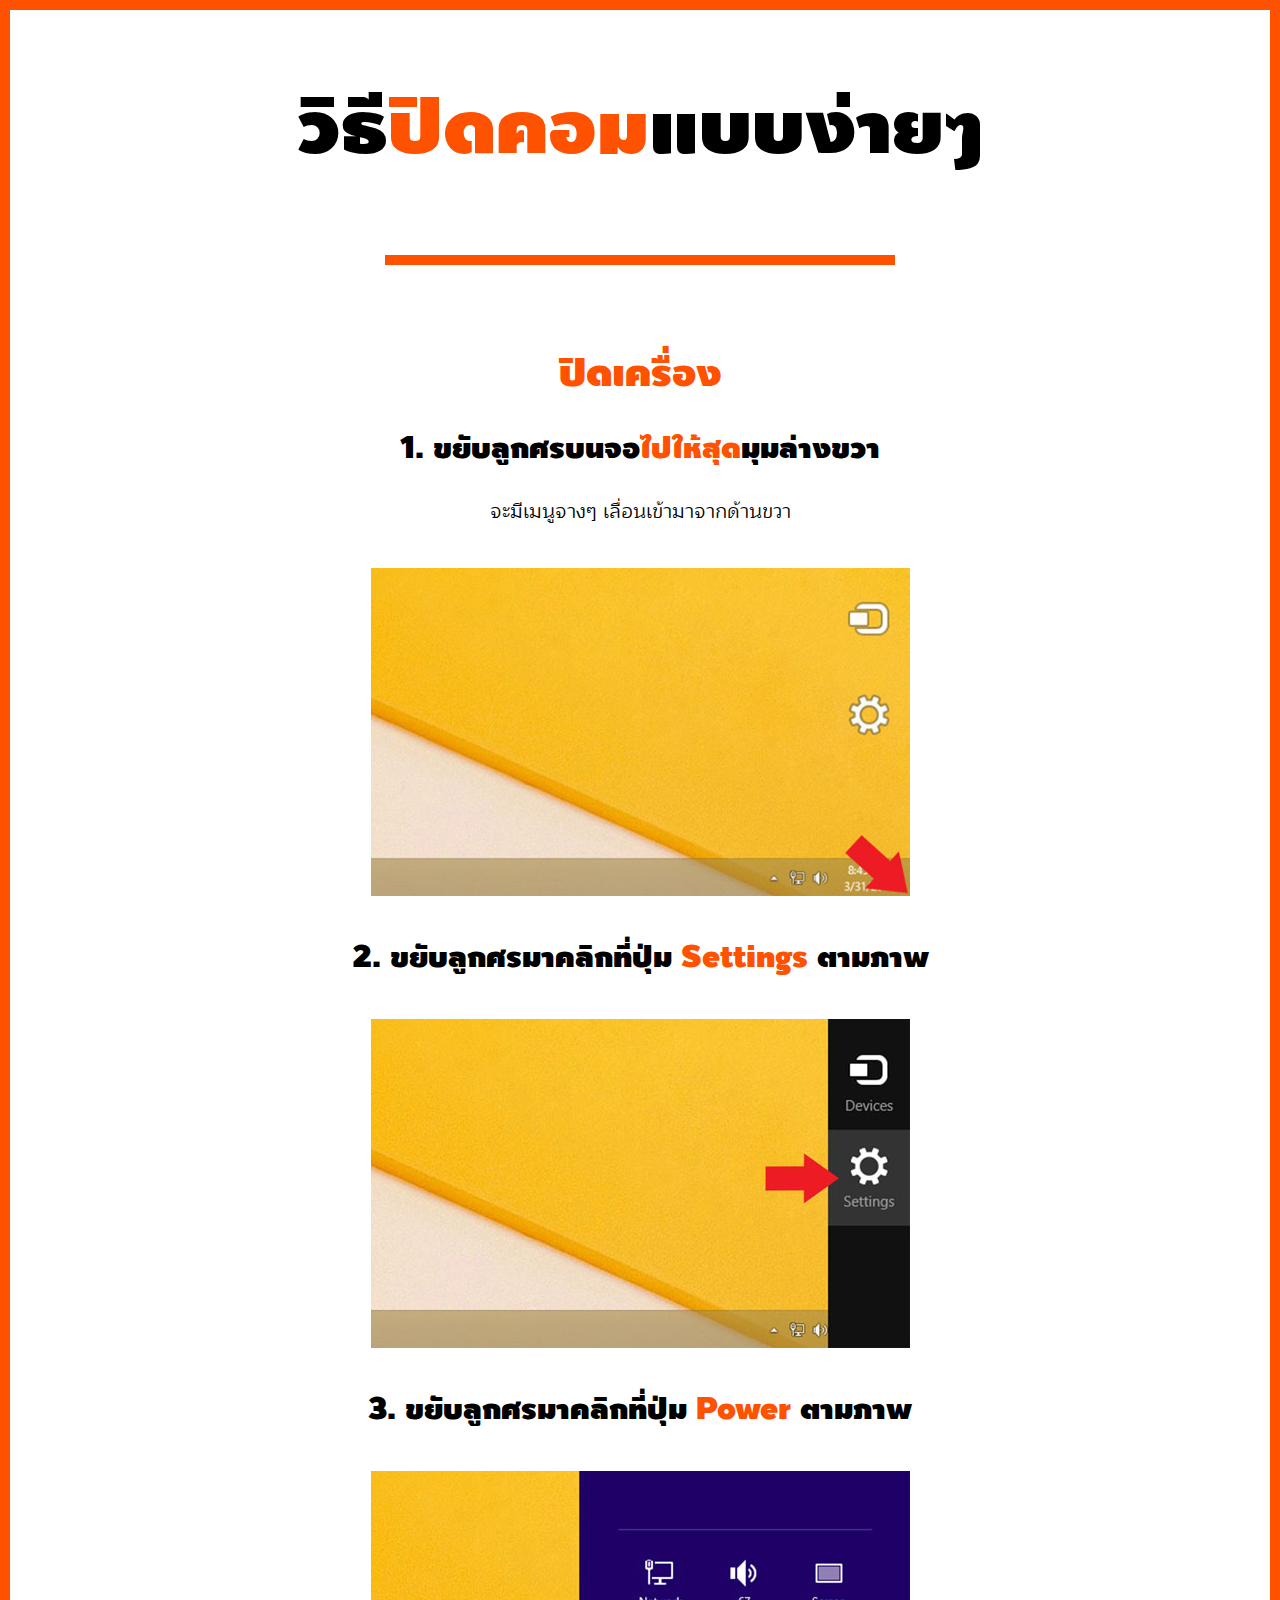
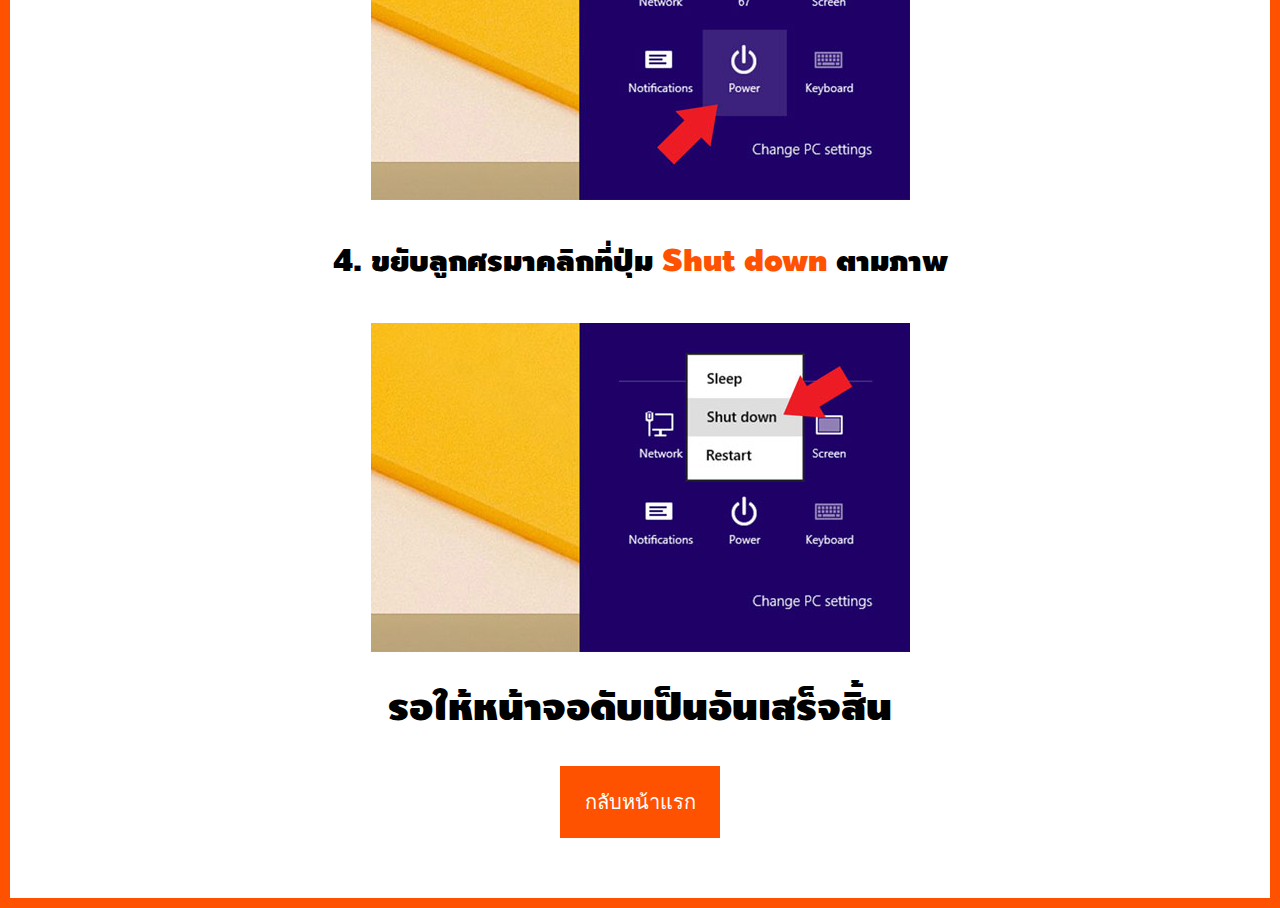
<file: shut-win-8.html>
<!DOCTYPE html>
<html lang="th">
<head>
	<meta charset="UTF-8">
	<meta name="viewport" content="width=device-width, initial-scale=1">
	<title>วิธีปิดคอมพิวเตอร์</title>
	<link rel="stylesheet" href="css/fluidable-min.css">
	<link rel="stylesheet" href="css/style.css">
	<link href="https://fonts.googleapis.com/css?family=Maitree:500" rel="stylesheet">
</head>
<body>
	<div class="title-wrap">
		<h1 class="title">วิธี<span>ปิดคอม</span>แบบง่ายๆ</h1>
	</div>
	<hr>
	<div class="container content">
		<div class="col-group">
			<div class="col-12">
				<div class="textbox">
					<h1><span>ปิดเครื่อง</span></h1>
					<h2>1. ขยับลูกศรบนจอ<span>ไปให้สุด</span>มุมล่างขวา</h2>
					<p>จะมีเมนูจางๆ เลื่อนเข้ามาจากด้านขวา</p>
				</div>
			</div>
			<div class="col-12">
				<img src="img/win-8/shut-win-8-1.jpg" alt="วิธีปิดเครื่อง" class="img-center win-10">
				<div class="textbox">
					<h2>2. ขยับลูกศรมาคลิกที่ปุ่ม <span>Settings</span> ตามภาพ</h2>
				</div>
				<img src="img/win-8/shut-win-8-2.jpg" alt="วิธีปิดเครื่อง" class="img-center win-10">
			</div>
			<div class="col-12">
				<div class="textbox">
					<h2>3. ขยับลูกศรมาคลิกที่ปุ่ม <span>Power</span> ตามภาพ</h2>
				</div>
				<img src="img/win-8/shut-win-8-3.jpg" alt="วิธีปิดเครื่อง" class="img-center win-10">
			</div>
			<div class="col-12">
				<div class="textbox">
					<h2>4. ขยับลูกศรมาคลิกที่ปุ่ม <span>Shut down</span> ตามภาพ</h2>
				</div>
				<img src="img/win-8/shut-win-8-4.jpg" alt="วิธีปิดเครื่อง" class="img-center win-10">
				<h1 class="text-center">รอให้หน้าจอดับเป็นอันเสร็จสิ้น</h1>
			</div>
		</div>
		<div class="btn-group">
			<a href="index.html" class="button pulse">กลับหน้าแรก</a>
		</div>
	</div>
</body>
</html>
</file>
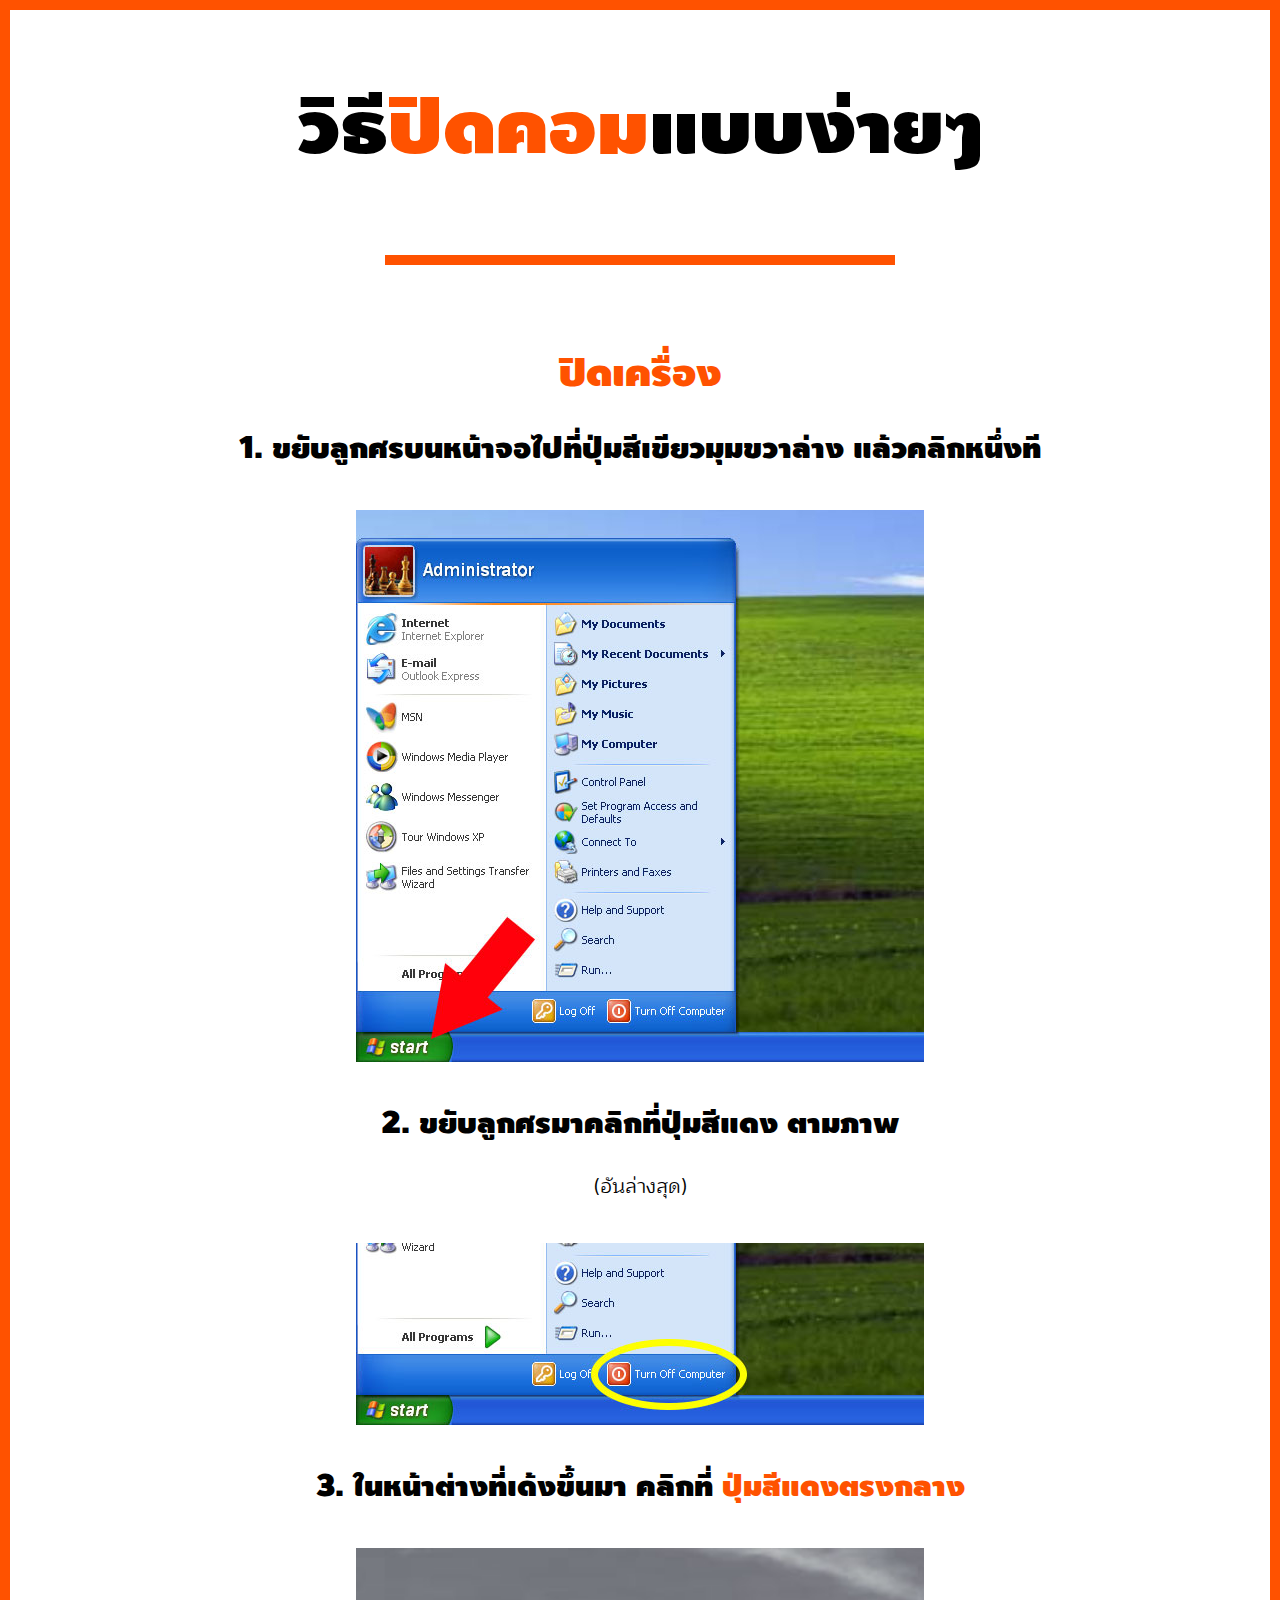
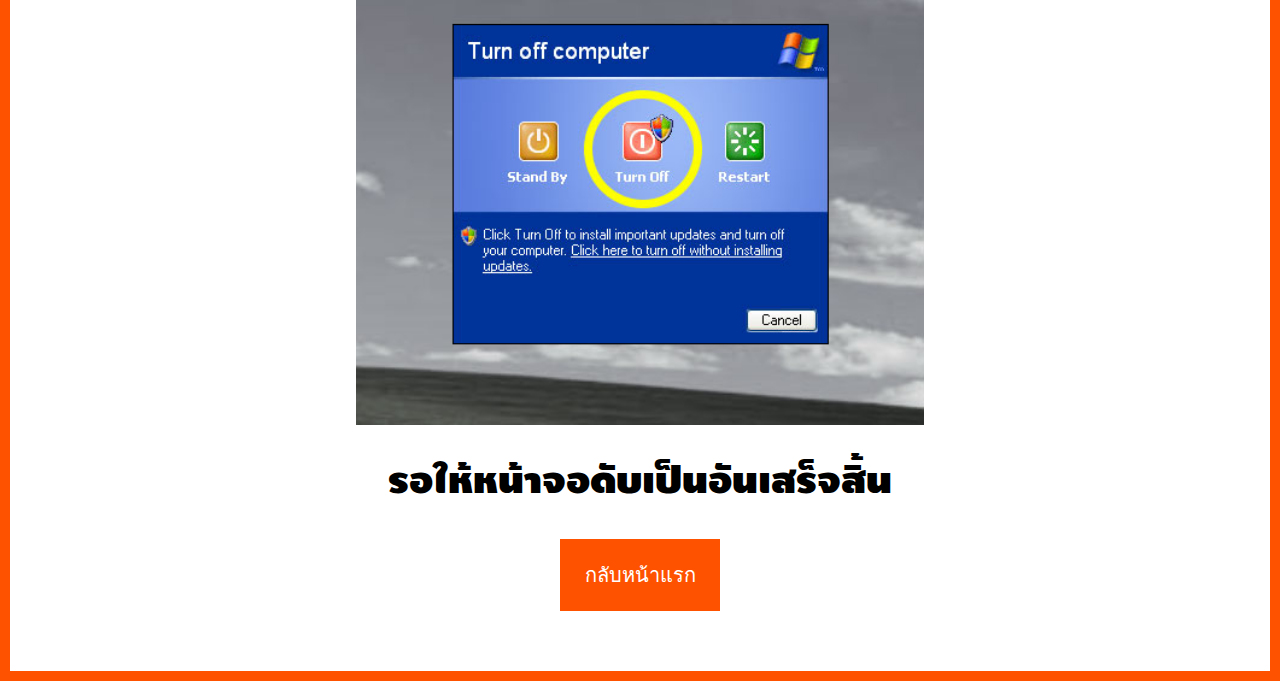
<file: shut-win-xp.html>
<!DOCTYPE html>
<html lang="th">
<head>
	<meta charset="UTF-8">
	<meta name="viewport" content="width=device-width, initial-scale=1">
	<title>วิธีปิดคอมพิวเตอร์</title>
	<link rel="stylesheet" href="css/fluidable-min.css">
	<link rel="stylesheet" href="css/style.css">
	<link href="https://fonts.googleapis.com/css?family=Maitree:500" rel="stylesheet">
</head>
<body>
	<div class="title-wrap">
		<h1 class="title">วิธี<span>ปิดคอม</span>แบบง่ายๆ</h1>
	</div>
	<hr>
	<div class="container content">
		<div class="col-group">
			<div class="col-12">
				<div class="textbox">
					<h1><span>ปิดเครื่อง</span></h1>
					<h2>1. ขยับลูกศรบนหน้าจอไปที่ปุ่มสีเขียวมุมขวาล่าง แล้วคลิกหนึ่งที</h2>
				</div>
			</div>
			<div class="col-12">
				<img src="img/win-xp/shut-win-xp-1.jpg" alt="วิธีปิดเครื่อง" class="img-center win-xp">
				<div class="textbox">
					<h2>2. ขยับลูกศรมาคลิกที่ปุ่มสีแดง ตามภาพ</h2>
					<p>(อันล่างสุด)</p>
				</div>
				<img src="img/win-xp/shut-win-xp-2.jpg" alt="วิธีปิดเครื่อง" class="img-center win-xp">
			</div>
			<div class="col-12">
				<div class="textbox">
					<h2>3. ในหน้าต่างที่เด้งขึ้นมา คลิกที่ <span>ปุ่มสีแดงตรงกลาง</span></h2>
				</div>
				<img src="img/win-xp/shut-win-xp-3.jpg" alt="วิธีปิดเครื่อง" class="img-center win-xp">
				<h1 class="text-center">รอให้หน้าจอดับเป็นอันเสร็จสิ้น</h1>
			</div>
		</div>
		<div class="btn-group">
			<a href="index.html" class="button pulse">กลับหน้าแรก</a>
		</div>
	</div>
</body>
</html>
</file>
<file: css/fluidable-min.css>
/*!
 * Fluidable Grid System 1.3
 *
 * Creator: Andri Sigurðsson
 * Site: http://fluidable.com
 * Date: 31.05.2016
 */.col-fixed-hd,.col-fixed-landscape,.col-fixed-portrait,.col-fixed-square,.col-group [class*=push-],.col-group [class*=pull-]{position:relative}[class*=col-fixed-]{float:left;width:100%}.col-group{padding:0 36px}.col-group:after{display:table;clear:both;content:" "}.col-group .col-group{padding:0}.col-mb-1,.col-mb-10,.col-mb-11,.col-mb-12,.col-mb-2,.col-mb-3,.col-mb-4,.col-mb-5,.col-mb-6,.col-mb-8,.col-mb-9{float:left;padding-right:18px;padding-left:18px}.col-group [class*=col-]{min-height:1px;-webkit-box-sizing:border-box;-moz-box-sizing:border-box;box-sizing:border-box}.col-mb-12{width:100%}.col-mb-11{width:91.66666667%}.col-mb-10{width:83.33333333%}.col-mb-9{width:75%}.col-mb-8{width:66.66666667%}.col-mb-7{width:58.33333333%;float:left;padding-right:18px;padding-left:18px}.col-mb-6{width:50%}.col-mb-5{width:41.66666667%}.col-mb-4{width:33.33333333%}.col-mb-3{width:25%}.col-mb-2{width:16.66666667%}.col-mb-1{width:8.33333333%}@media (min-width:768px){.col-1,.col-10,.col-11,.col-12,.col-2,.col-3,.col-4,.col-5,.col-6,.col-8,.col-9{padding-left:18px;padding-right:18px;float:left}.container{max-width:696px;margin:0 auto}.col-12{width:100%}.col-11{width:91.66666667%}.col-10{width:83.33333333%}.col-9{width:75%}.col-8{width:66.66666667%}.col-7{padding-left:18px;padding-right:18px;width:58.33333333%;float:left}.col-6{width:50%}.col-5{width:41.66666667%}.col-4{width:33.33333333%}.col-3{width:25%}.col-2{width:16.66666667%}.col-1{width:8.33333333%}.col-offset-12{margin-left:100%}.col-offset-11{margin-left:91.66666667%}.col-offset-10{margin-left:83.33333333%}.col-offset-9{margin-left:75%}.col-offset-8{margin-left:66.66666667%}.col-offset-7{margin-left:58.33333333%}.col-offset-6{margin-left:50%}.col-offset-5{margin-left:41.66666667%}.col-offset-4{margin-left:33.33333333%}.col-offset-3{margin-left:25%}.col-offset-2{margin-left:16.66666667%}.col-offset-1{margin-left:8.33333333%}.col-offset-0{margin-left:0}.col-pull-12{right:100%}.col-pull-11{right:91.66666667%}.col-pull-10{right:83.33333333%}.col-pull-9{right:75%}.col-pull-8{right:66.66666667%}.col-pull-7{right:58.33333333%}.col-pull-6{right:50%}.col-pull-5{right:41.66666667%}.col-pull-4{right:33.33333333%}.col-pull-3{right:25%}.col-pull-2{right:16.66666667%}.col-pull-1{right:8.33333333%}.col-pull-0{right:0}.col-push-12{left:100%}.col-push-11{left:91.66666667%}.col-push-10{left:83.33333333%}.col-push-9{left:75%}.col-push-8{left:66.66666667%}.col-push-7{left:58.33333333%}.col-push-6{left:50%}.col-push-5{left:41.66666667%}.col-push-4{left:33.33333333%}.col-push-3{left:25%}.col-push-2{left:16.66666667%}.col-push-1{left:8.33333333%}.col-push-0{left:0}.col-group{margin-right:-18px;margin-left:-18px;padding:0}.col-group:after{display:table;clear:both;content:" "}}@media (min-width:992px){.col-dt-1,.col-dt-10,.col-dt-11,.col-dt-12,.col-dt-2,.col-dt-3,.col-dt-4,.col-dt-5,.col-dt-6,.col-dt-8,.col-dt-9{padding-left:18px;padding-right:18px;float:left}.container{max-width:920px;margin:0 auto}.col-dt-12{width:100%}.col-dt-11{width:91.66666667%}.col-dt-10{width:83.33333333%}.col-dt-9{width:75%}.col-dt-8{width:66.66666667%}.col-dt-7{padding-left:18px;padding-right:18px;width:58.33333333%;float:left}.col-dt-6{width:50%}.col-dt-5{width:41.66666667%}.col-dt-4{width:33.33333333%}.col-dt-3{width:25%}.col-dt-2{width:16.66666667%}.col-dt-1{width:8.33333333%}.col-dt-offset-12{margin-left:100%}.col-dt-offset-11{margin-left:91.66666667%}.col-dt-offset-10{margin-left:83.33333333%}.col-dt-offset-9{margin-left:75%}.col-dt-offset-8{margin-left:66.66666667%}.col-dt-offset-7{margin-left:58.33333333%}.col-dt-offset-6{margin-left:50%}.col-dt-offset-5{margin-left:41.66666667%}.col-dt-offset-4{margin-left:33.33333333%}.col-dt-offset-3{margin-left:25%}.col-dt-offset-2{margin-left:16.66666667%}.col-dt-offset-1{margin-left:8.33333333%}.col-dt-offset-0{margin-left:0}.col-dt-pull-12{right:100%}.col-dt-pull-11{right:91.66666667%}.col-dt-pull-10{right:83.33333333%}.col-dt-pull-9{right:75%}.col-dt-pull-8{right:66.66666667%}.col-dt-pull-7{right:58.33333333%}.col-dt-pull-6{right:50%}.col-dt-pull-5{right:41.66666667%}.col-dt-pull-4{right:33.33333333%}.col-dt-pull-3{right:25%}.col-dt-pull-2{right:16.66666667%}.col-dt-pull-1{right:8.33333333%}.col-dt-pull-0{right:0}.col-dt-push-12{left:100%}.col-dt-push-11{left:91.66666667%}.col-dt-push-10{left:83.33333333%}.col-dt-push-9{left:75%}.col-dt-push-8{left:66.66666667%}.col-dt-push-7{left:58.33333333%}.col-dt-push-6{left:50%}.col-dt-push-5{left:41.66666667%}.col-dt-push-4{left:33.33333333%}.col-dt-push-3{left:25%}.col-dt-push-2{left:16.66666667%}.col-dt-push-1{left:8.33333333%}.col-dt-push-0{left:0}}@media (min-width:1200px){.col-ld-1,.col-ld-10,.col-ld-11,.col-ld-12,.col-ld-2,.col-ld-3,.col-ld-4,.col-ld-5,.col-ld-6,.col-ld-8,.col-ld-9{padding-left:18px;padding-right:18px;float:left}.container{max-width:1128px;margin:0 auto}.col-ld-12{width:100%}.col-ld-11{width:91.66666667%}.col-ld-10{width:83.33333333%}.col-ld-9{width:75%}.col-ld-8{width:66.66666667%}.col-ld-7{padding-left:18px;padding-right:18px;width:58.33333333%;float:left}.col-ld-6{width:50%}.col-ld-5{width:41.66666667%}.col-ld-4{width:33.33333333%}.col-ld-3{width:25%}.col-ld-2{width:16.66666667%}.col-ld-1{width:8.33333333%}.col-ld-offset-12{margin-left:100%}.col-ld-offset-11{margin-left:91.66666667%}.col-ld-offset-10{margin-left:83.33333333%}.col-ld-offset-9{margin-left:75%}.col-ld-offset-8{margin-left:66.66666667%}.col-ld-offset-7{margin-left:58.33333333%}.col-ld-offset-6{margin-left:50%}.col-ld-offset-5{margin-left:41.66666667%}.col-ld-offset-4{margin-left:33.33333333%}.col-ld-offset-3{margin-left:25%}.col-ld-offset-2{margin-left:16.66666667%}.col-ld-offset-1{margin-left:8.33333333%}.col-ld-offset-0{margin-left:0}.col-ld-pull-12{right:100%}.col-ld-pull-11{right:91.66666667%}.col-ld-pull-10{right:83.33333333%}.col-ld-pull-9{right:75%}.col-ld-pull-8{right:66.66666667%}.col-ld-pull-7{right:58.33333333%}.col-ld-pull-6{right:50%}.col-ld-pull-5{right:41.66666667%}.col-ld-pull-4{right:33.33333333%}.col-ld-pull-3{right:25%}.col-ld-pull-2{right:16.66666667%}.col-ld-pull-1{right:8.33333333%}.col-ld-pull-0{right:0}.col-ld-push-12{left:100%}.col-ld-push-11{left:91.66666667%}.col-ld-push-10{left:83.33333333%}.col-ld-push-9{left:75%}.col-ld-push-8{left:66.66666667%}.col-ld-push-7{left:58.33333333%}.col-ld-push-6{left:50%}.col-ld-push-5{left:41.66666667%}.col-ld-push-4{left:33.33333333%}.col-ld-push-3{left:25%}.col-ld-push-2{left:16.66666667%}.col-ld-push-1{left:8.33333333%}.col-ld-push-0{left:0}}.col-fixed-hd:before,.col-fixed-landscape:before,.col-fixed-portrait:before,.col-fixed-square:before{content:"";display:block}.col-fixed-hd .col-content,.col-fixed-landscape .col-content,.col-fixed-portrait .col-content,.col-fixed-square .col-content{position:absolute;top:0;right:18px;bottom:0;left:18px;padding:0}.col-fixed-hd:before{margin-top:56.25%}.col-fixed-landscape:before{margin-top:75%}.col-fixed-square:before{margin-top:100%}.col-fixed-portrait:before{margin-top:133.33333333%}.center-block{margin:0 auto}.clear:after{display:table;clear:both;content:" "}
</file>
<file: css/style.css>
@charset "UTF-8";

@font-face {
	font-family: "BoonTook Ultra";
	src: url(../fonts/woff2/BoonTook-Ultra.woff2) format("woff2"),
	url(../fonts/woff/BoonTook-Ultra.woff) format("woff"),
	url(../fonts/otf/BoonTook-Ultra.otf) format("otf");
	font-weight: normal;
	font-style: normal;
}

html, body {
	margin: 0;
	font-family: Leelawadee;
	font-size: 20px;
	min-height: 100vh;
}
body {
	border: 10px solid #FF5200;
	padding-bottom: 3em;
	min-height: 100vh;
}
img {
	user-drag: none;
	-webkit-user-drag: none;
}
hr {
	width: 80%;
	max-width: 500px;
	border: 5px solid #FF5200;
}
h1, h2, h3, h4, h5, h6 {
	font-family: "BoonTook Ultra";
}
h1 {
	font-size: 2em;
	margin-bottom: 0;
}
p {
	font-size: 1em;
	font-family: Maitree;
}
p.caption {
	text-align: center;
	border-top: 5px solid #77024D;
	color: #77024D;
	padding-top: 0.5em;
}
p.caption img {
	width: 1em;
	position: relative;
	top: 0.15em;
}
.textbox {
	margin: 2em auto;
	text-align: center;
}
.text-center {
	text-align: center;
}

.content {
	margin-top: 2em;
}

.title-wrap {
	padding: 3em 1em;
}
.title-wrap p {
	text-align: center;
	margin: 0;
}
h1.title {
	font-size: 4em;
	text-align: center;
	margin: 0;
}
h1 span, h2 span {
	color: #FF5200;
}
img.fullwidth {
	display: block;
	width: 100%;
}
img.img-center {
	display: block;
	margin: 0 auto;
	width: 100%;
}
img.ubuntu {
	max-width: 350px;
}
img.ubuntu.large {
	max-width: 603px;
}
img.win-xp {
	max-width: 568px;
}
img.win-10 {
	max-width: 539px;
}
video {
	width: 100%;
	margin-top: 2em;
}
a.button {
	display: block;
	width: 6em;
	padding: 1em;
	background: #FF5200;
	color: #fff;
	text-decoration: none;
	text-align: center;
}
a.button:hover {
	background: #C31207;
}
a.button.grey {
	background: #cecece;
	color: #000;
}
a.button.grey:hover {
	background: #adadad;
}
a.button.pulse {
	animation: pulse 0.7s infinite alternate;
}
.btn-group {
	margin: 1.5em auto 0;
	text-align: center;
}
.btn-group > a.button {
	display: inline-block;
}

/* MEDIA QUERIES */

@media (max-width: 768px) {
	.content {
		margin-top: 1.4em;
	}
	.title-wrap {
		padding: 2em 0 1.8em;
	}
}
@media (max-width: 375px) {
	body {
		border-width: 6px;
	}
	.title-wrap {
		padding: 1.5em 0 1em;
	}
	.title-wrap p {
		font-size: 0.7em;
	}
	h1, h1.title {
		font-size: 1.5em;
	}
	h1.title {
		margin: 0.7em 0;
		line-height: 1em;
	}
	hr {
		border: 3px solid #FF5200;
	}
	.content {
		margin-top: 1.5em;
	}
}

/* ANIMATION */
@-webkit-keyframes pulse {
	from {background: #FF5200;}
	to {background: #C31207;}
}
@keyframes pulse {
	from {background: #FF5200;}
	to {background: #C31207;}
}
</file>
